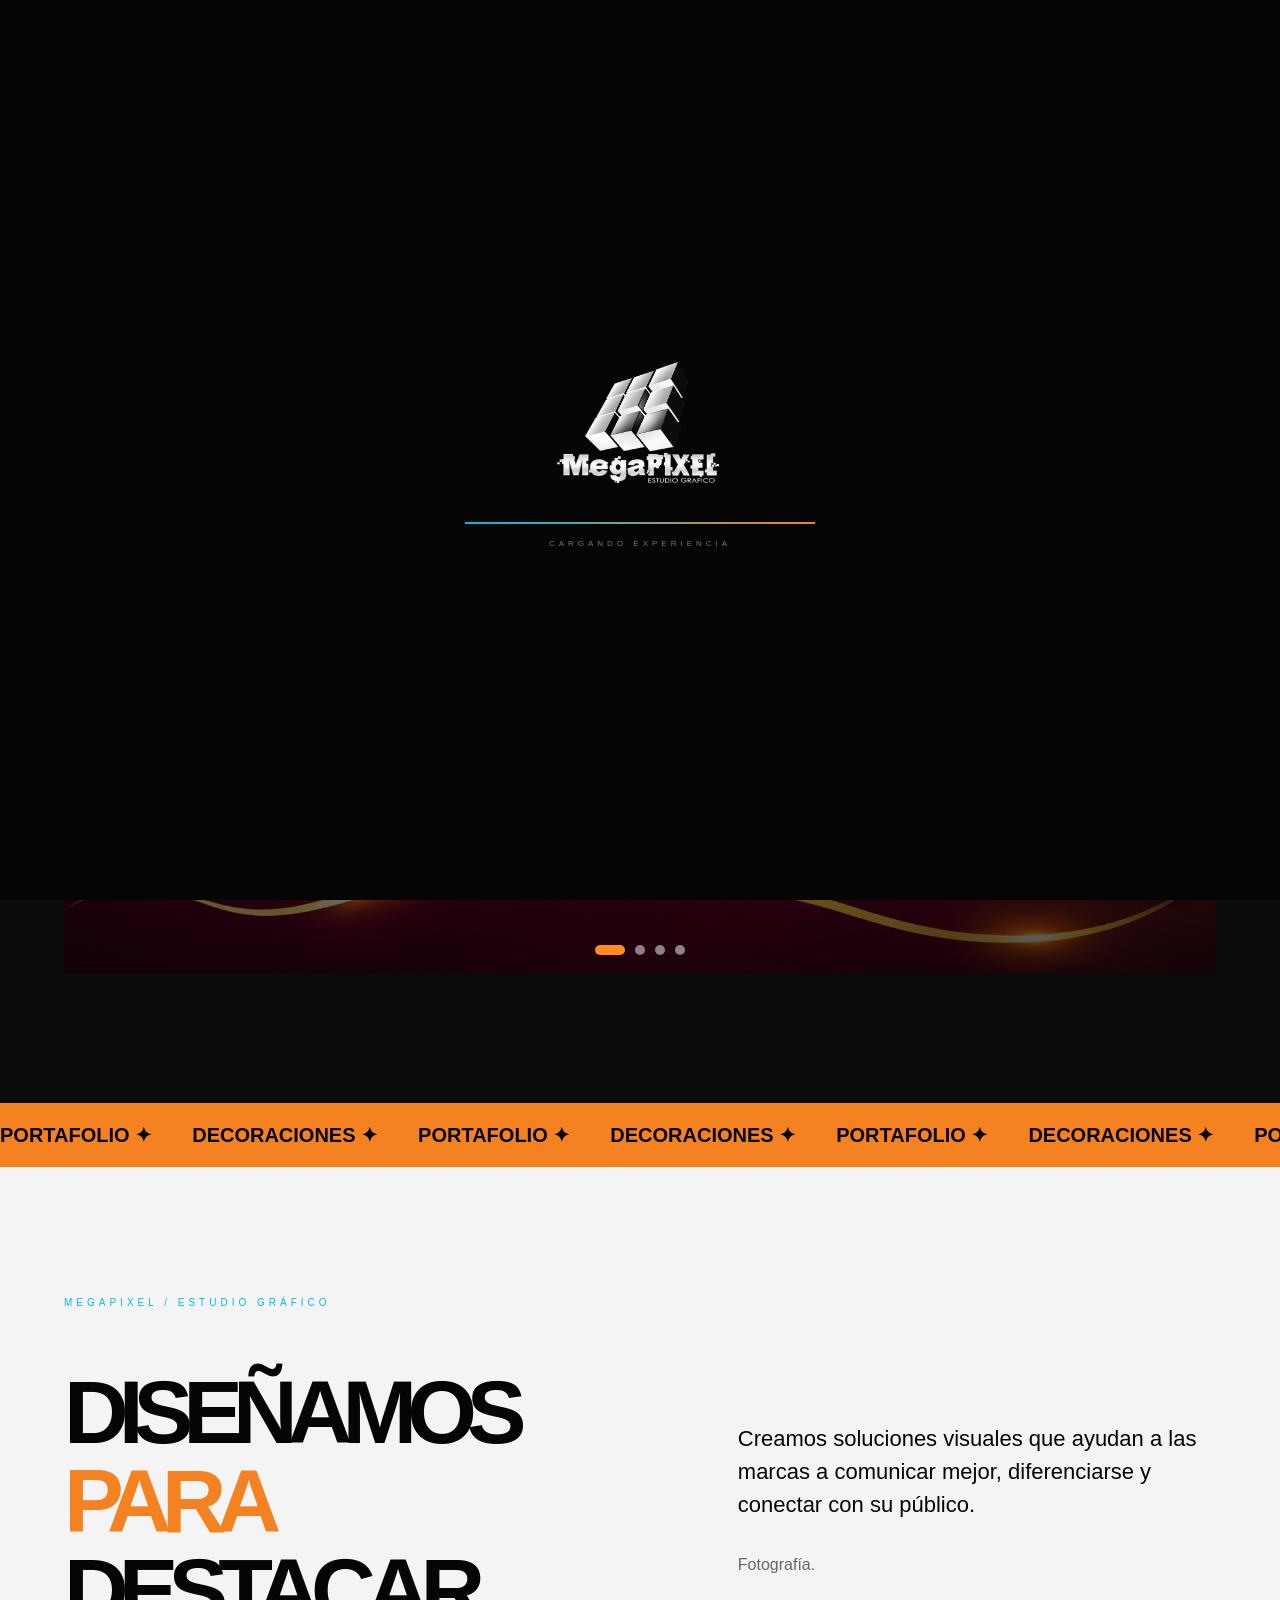
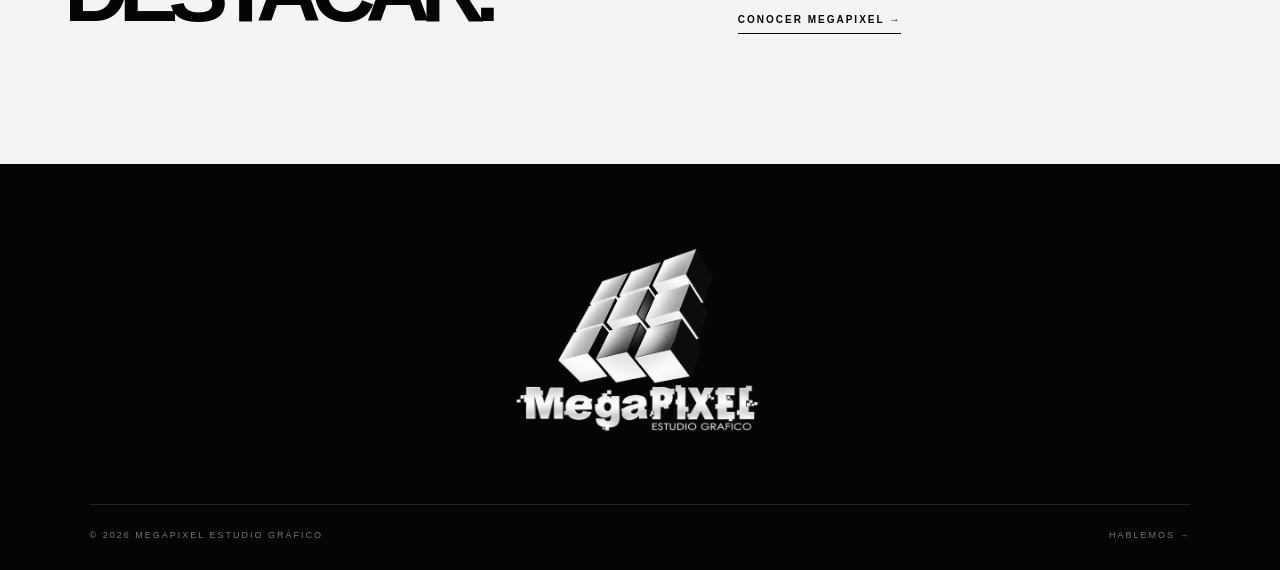
<file: index.html>
<!DOCTYPE html>

        <html lang="es">
        <head>
        <meta charset="utf-8"/>
        <meta content="width=device-width, initial-scale=1.0" name="viewport"/>
        <meta content="MegaPixel Estudio Gráfico - diseño, fotografía, branding y publicidad." 
        name="description"/>
        <title>MegaPixel | Inicio</title>
        <link href="style.css" rel="stylesheet"/>
        <link href="responsive.css" rel="stylesheet"/>
        <link href="img/logo-megapixel2.png" rel="icon" type="image/png"/>
        </head>
        <body>
        <div class="loader" id="loader">
        <div class="loader-box">
        <div class="loader-brand">
            <img src="img/logo-megapixel.png" alt="MegaPIXEL" class="loader-logo-image">
        </div>
        <div class="loader-bar"><span>
        </span>
        </div>
        <p>CARGANDO EXPERIENCIA</p>
        </div>
        </div>
        <header class="header" id="header">
        <a class="logo" href="index.html">
            <img alt="MegaPIXEL Estudio Gráfico" class="header-brand-image" 
            src="img/logo-megapixel.png"/>
        </a>
        <nav class="nav" id="nav">
        <a href="index.html">INICIO</a>
        <a href="nosotros.html">NOSOTROS</a>
        <a href="servicios.html">DECORACIONES</a>
        <a href="portafolio.html">PORTAFOLIO</a>
        <a href="contacto.html">CONTACTO</a>
        </nav>
        <button aria-label="Abrir menú" class="menu-button" id="menuButton">
            <span>
            </span>
            <span>
            </span>
        </button>
        </header>
        <main>
        <section aria-label="Galería fotográfica" class="home-carousel-section section">
            <div class="carousel-heading">
                <div>
                <p class="section-label">NUESTROS MOMENTOS</p>
                <h2 class="big-title">FOTOS QUE <span>INSPIRAN.</span>
                </h2>
            </div>
            <p>Descubre nuestras sesiones, decoraciones y proyectos creativos.</p>
            </div>
            <div aria-roledescription="carrusel" class="photo-carousel" id="photoCarousel" tabindex="0">
                <div class="photo-track">
                    <article class="photo-slide is-current">
                    <img alt="Imagen ilustrativa del servicio" 
                    data-carousel-local="1" onerror="this.
                    closest('.photo-category, .real-gallery-grid figure, .photo-slide')?.classList.
                    add('photo-missing');this.style.display='none'"
                    src="img/carrusel1.jpg"/>
                </article>
                    <article class="photo-slide">
                        <img alt="Imagen ilustrativa del servicio" data-carousel-local="1" onerror="this.
                        closest('.photo-category, .real-gallery-grid figure, .photo-slide')?.classList.
                        add('photo-missing');this.style.display='none'"
                        src="img/carusel2.jpg"/>
                    </article>
                    <article class="photo-slide">
                        <img alt="Imagen ilustrativa del servicio" data-carousel-local="1" onerror="this.
                        closest('.photo-category, .real-gallery-grid figure, .photo-slide')?.classList.
                        add('photo-missing');this.style.display='none'" 
                        src="img/carusel3.jpg"/>
                    </article>
                    <article class="photo-slide">
                        <img alt="Imagen ilustrativa del servicio" data-carousel-local="1" onerror="this.
                        closest('.photo-category, .real-gallery-grid figure, .photo-slide')?.classList.
                        add('photo-missing');this.style.display='none'" 
                        src="img/carusel4.jpg"/>
                    </article>
                </div>
                <button aria-label="Foto anterior" class="carousel-arrow prev" type="button">‹</button>
                <button aria-label="Foto siguiente" class="carousel-arrow next" type="button">›</button>
                <div aria-label="Elegir fotografía" class="carousel-dots">
                </div>
            </div>
            </section>
            <section class="marquee">
            <div class="marquee-content">
        <span>PORTAFOLIO ✦</span>
        <span>DECORACIONES ✦</span>
        <span>PORTAFOLIO ✦</span>
        <span>DECORACIONES ✦</span>
        <span>PORTAFOLIO ✦</span>
        <span>DECORACIONES ✦</span>
        <span>PORTAFOLIO ✦</span>
        <span>DECORACIONES ✦</span>
        <span>PORTAFOLIO ✦</span>
        <span>DECORACIONES ✦</span>
        </div>
        </section>
        <section class="home-about section">
        <p class="section-label reveal">MEGAPIXEL / ESTUDIO GRÁFICO</p>
        <div class="two-columns">
        <h2 class="big-title reveal">DISEÑAMOS <span>PARA</span> DESTACAR.</h2>
        <div class="text-column reveal">
            <p class="large-text">Creamos soluciones visuales que ayudan a 
            las marcas a comunicar mejor, diferenciarse y conectar con su público.
        </p>
        <p>Fotografía.</p>
        <a class="text-button" href="nosotros.html">CONOCER MEGAPIXEL →</a></div>
        </div>
        </section>
        </main>
        <footer class="footer">
        <div class="footer-brand">
            <img src="img/logo-megapixel.png" alt="MegaPIXEL Estudio Gráfico" class="footer-logo-image">
        </div>
        <div class="footer-line">
        <p>© <span class="year">
        </span> MEGAPIXEL ESTUDIO GRÁFICO</p>
        <a href="contacto.html">HABLEMOS →</a>
        </div>
        </footer>
        <script src="script.js"></script>
        </body>
        </html>
</file>
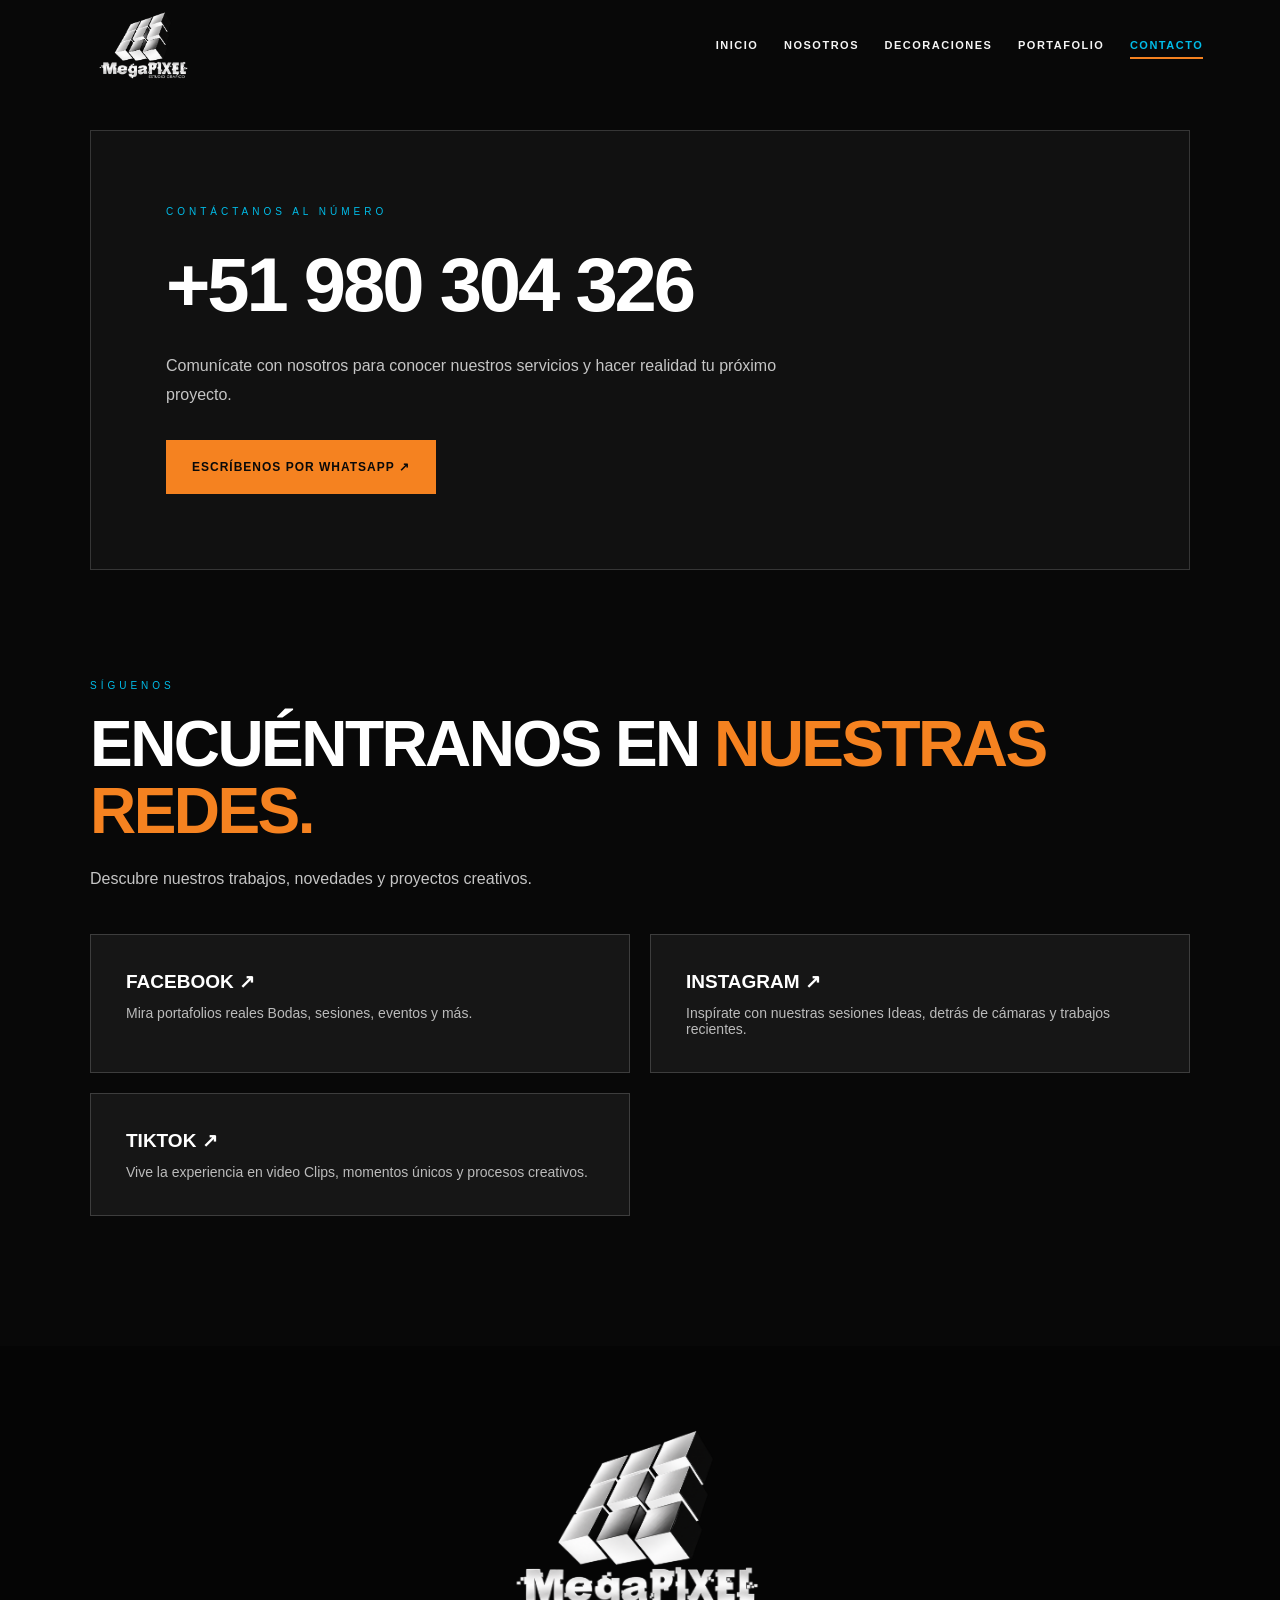
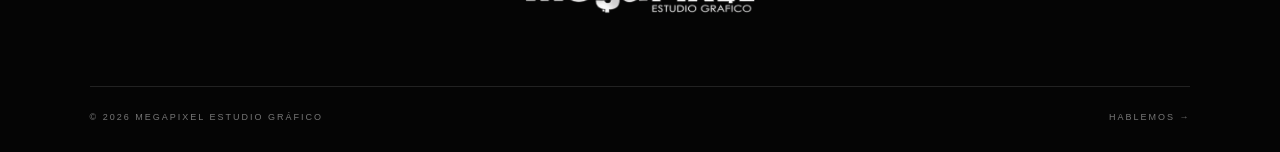
<file: contacto.html>
<!DOCTYPE html>

        <html lang="es">
        <head>
        <meta charset="utf-8"/>
        <meta content="width=device-width, initial-scale=1.0" name="viewport"/>
        <meta content="MegaPixel Estudio Gráfico - diseño, fotografía, branding y 
        publicidad." name="description"/>
        <title>MegaPixel | Contacto</title>
        <link href="style.css" rel="stylesheet"/>
        <link href="responsive.css" rel="stylesheet"/>
        <link href="img/logo-megapixel2.png" rel="icon" type="image/png"/>
        </head>
        <body>
        <header class="header" id="header">
        <a class="logo" href="index.html">
            <img alt="MegaPIXEL Estudio Gráfico" class="header-brand-image" 
            src="img/logo-megapixel.png"/>
        </a>
        <nav class="nav" id="nav">
        <a href="index.html">INICIO</a>
        <a href="nosotros.html">NOSOTROS</a>
        <a href="servicios.html">DECORACIONES</a>
        <a href="portafolio.html">PORTAFOLIO</a>
        <a href="contacto.html">CONTACTO</a>
        </nav>
        <button aria-label="Abrir menú" class="menu-button" id="menuButton">
            <span>
            </span>
            <span>
            </span>
        </button>
        </header>
        <main>
        <section class="contact-original section">
        <div class="contact-original-box reveal">
            <p class="section-label">CONTÁCTANOS AL NÚMERO</p>
                <a class="contact-big-number" href="tel:+51980304326">+51 980 304 326</a>
                <p>Comunícate con nosotros para conocer nuestros servicios y hacer
                     realidad tu próximo proyecto.</p>
                 <a class="contact-whatsapp" href="https://wa.me/51980304326" 
                 rel="noopener noreferrer" target="_blank">ESCRÍBENOS POR WHATSAPP ↗</a> 
                    </div>
        <div class="contact-social reveal"><p class="section-label">SÍGUENOS</p>
            <h2>ENCUÉNTRANOS EN <span>NUESTRAS REDES.</span>
            </h2>
            <p>Descubre nuestros trabajos, novedades y proyectos creativos.</p>
            <div class="contact-social-grid">
                <a href="https://www.facebook.com/share/1DjeijVsBK/" 
                rel="noopener noreferrer" target="_blank">
                <strong>FACEBOOK ↗</strong>
                <small>Mira portafolios reales
        Bodas, sesiones, eventos y más.</small>
            </a>
            <a href="https://instagram.com/megapixelstudiografico?srtk=NjVuYzk3Z3NyN3Vx" 
            rel="noopener noreferrer" target="_blank">
            <strong>INSTAGRAM ↗</strong>
            <small>Inspírate con nuestras sesiones
        Ideas, detrás de cámaras y trabajos recientes.</small>
        </a>
        <a href="https://www.tiktok.com/@diegomegapixel5?_r=1&_t=ZS-9AVYda8JAur" 
            rel="noopener noreferrer" target="_blank">
            <strong>TIKTOK ↗</strong>
            <small>Vive la experiencia en video
        Clips, momentos únicos y procesos creativos.</small>
        </a>
        </div>
        </div>
        </section>
        </main>
        <footer class="footer">
        <div class="footer-brand">
            <img src="img/logo-megapixel.png" alt="MegaPIXEL Estudio Gráfico" 
            class="footer-logo-image">
        </div>
        <div class="footer-line">
        <p>© <span class="year">
        </span> MEGAPIXEL ESTUDIO GRÁFICO</p>
        <a href="contacto.html">HABLEMOS →</a>
        </div>
        </footer>
        <script src="script.js"></script>
        </body>
        </html>
</file>
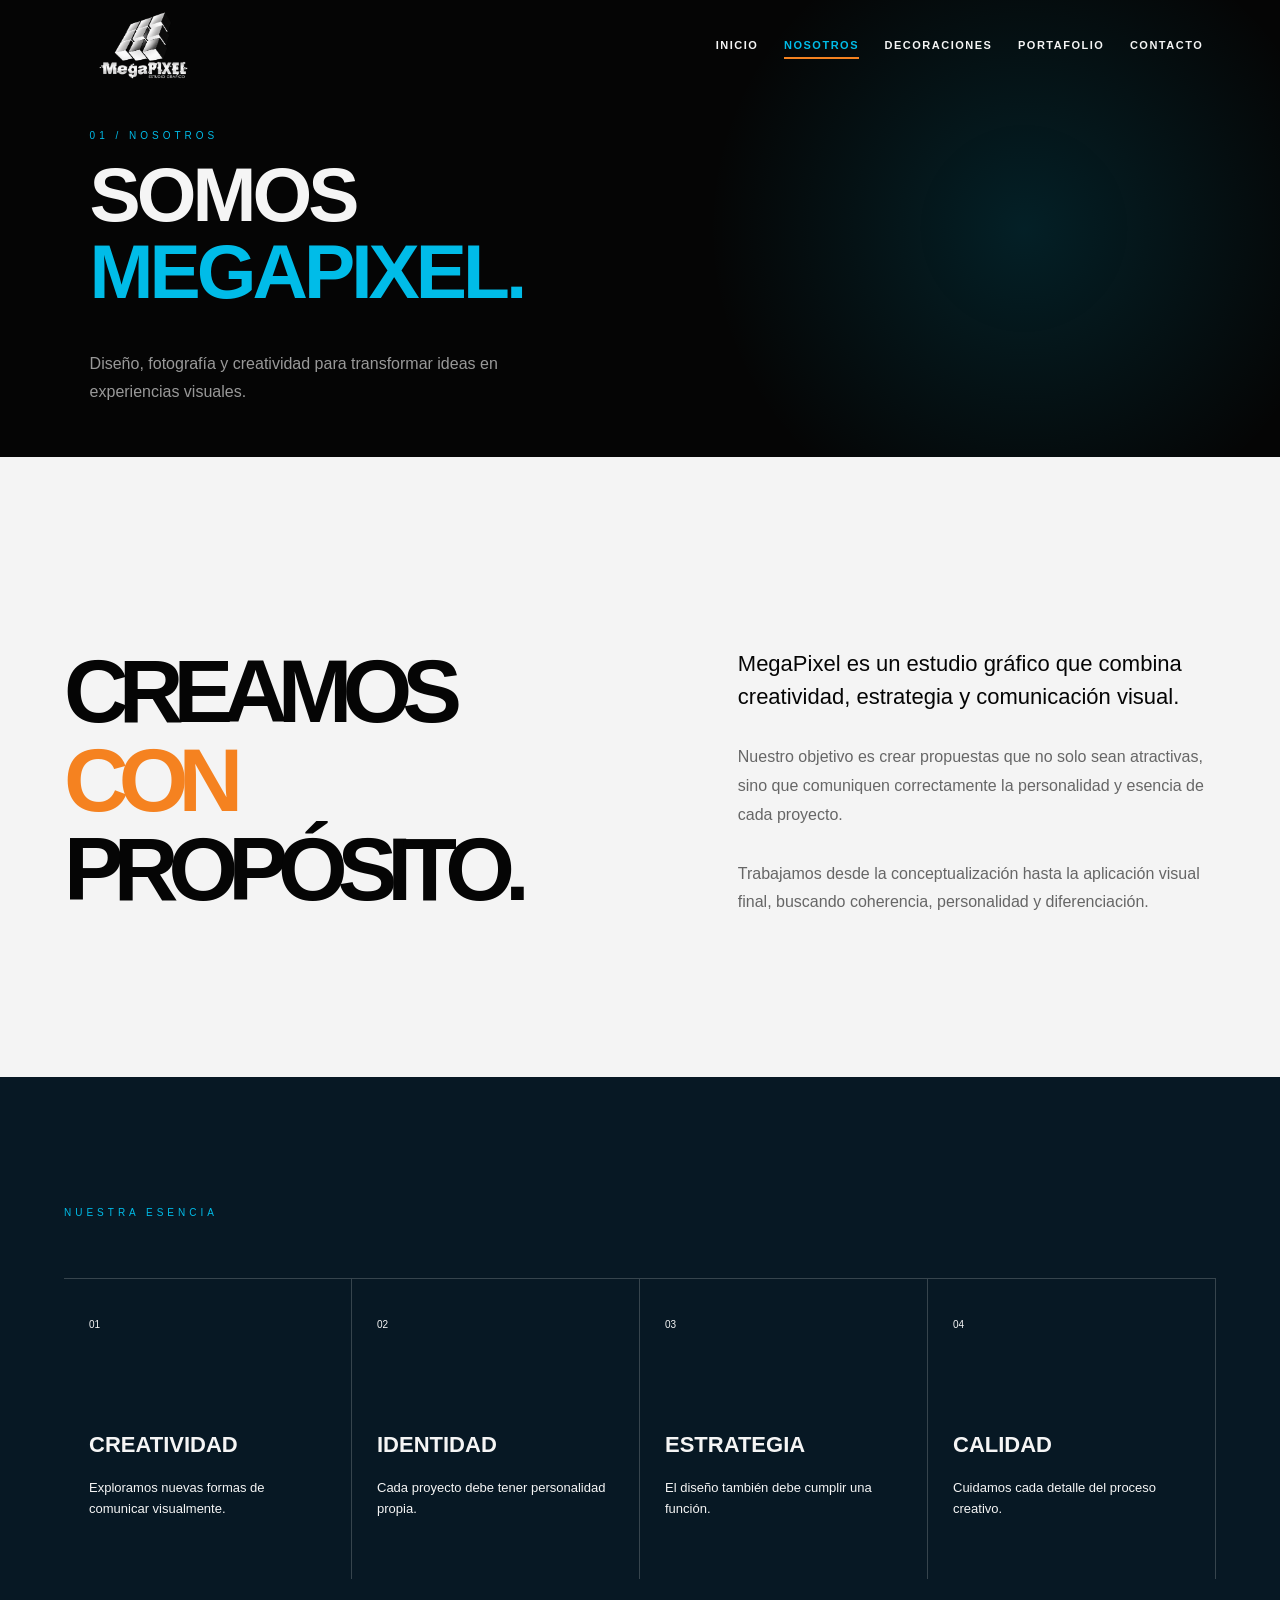
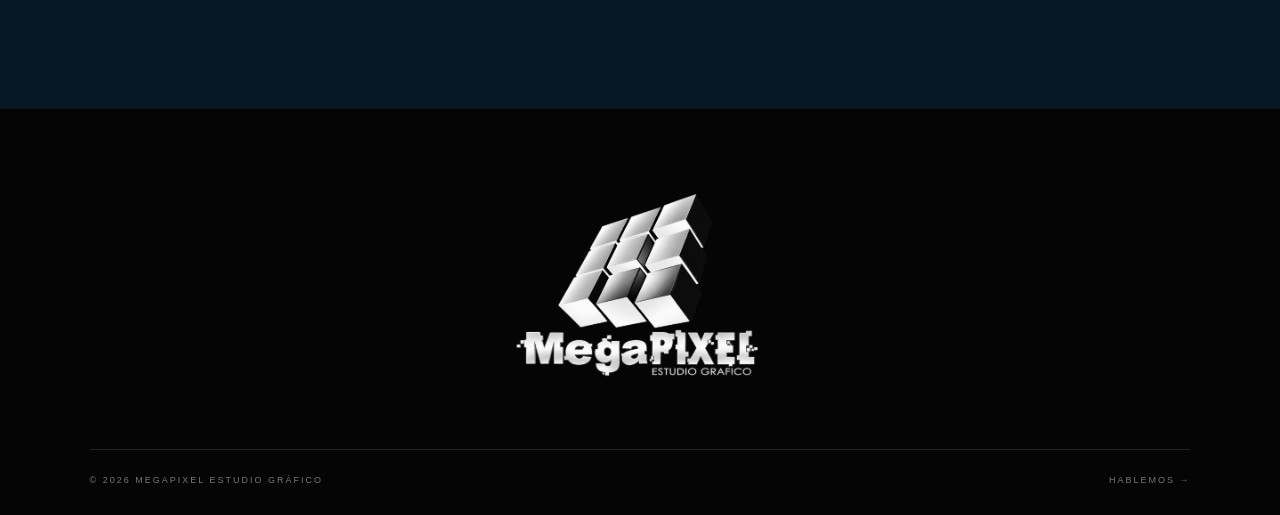
<file: nosotros.html>
<!DOCTYPE html>

        <html lang="es">
        <head>
        <meta charset="utf-8"/>
        <meta content="width=device-width, initial-scale=1.0" name="viewport"/>
        <meta content="MegaPixel Estudio Gráfico - diseño, fotografía, branding y publicidad." name="description"/>
        <title>MegaPixel | Nosotros</title>
        <link href="style.css" rel="stylesheet"/>
        <link href="responsive.css" rel="stylesheet"/>
        <link href="img/logo-megapixel2.png" rel="icon" type="image/png"/>
        </head>
        <body>
        <header class="header" id="header">
        <a class="logo" href="index.html">
            <img alt="MegaPIXEL Estudio Gráfico" class="header-brand-image" 
            src="img/logo-megapixel.png"/>
        </a>
        <nav class="nav" id="nav">
        <a href="index.html">INICIO</a>
        <a href="nosotros.html">NOSOTROS</a>
        <a href="servicios.html">DECORACIONES</a>
        <a href="portafolio.html">PORTAFOLIO</a>
        <a href="contacto.html">CONTACTO</a>
        </nav>
        <button aria-label="Abrir menú" class="menu-button" id="menuButton">
            <span>
            </span>
            <span>
            </span>
        </button>
        </header>
        <main>
        <section class="page-hero">
            <p class="eyebrow reveal">01 / NOSOTROS</p>
            <h1 class="reveal">SOMOS <span>MEGAPIXEL.</span>
            </h1>
            <p class="page-description reveal">Diseño, fotografía y creatividad para transformar ideas en experiencias visuales.</p>
        </section>
        <section class="light-section section">
            <div class="two-columns">
                <h2 class="big-title reveal">CREAMOS <span>CON</span> PROPÓSITO.</h2>
                <div class="text-column reveal">
                    <p class="large-text">MegaPixel es un estudio gráfico que combina creatividad, 
                        estrategia y comunicación visual.</p>
                    <p>Nuestro objetivo es crear propuestas que no solo sean atractivas, sino que comuniquen correctamente 
                        la personalidad y esencia de cada proyecto.</p>
                        <p>Trabajamos desde la conceptualización hasta la aplicación visual final, buscando coherencia, 
                            personalidad y diferenciación.</p>
                        </div>
                    </div>
                </section>
        <section class="values section">
            <p class="section-label reveal">NUESTRA ESENCIA</p>
            <div class="values-grid">
        <article class="value-card reveal">
            <span>01</span>
            <h3>CREATIVIDAD</h3>
            <p>Exploramos nuevas formas de comunicar visualmente.</p>
        </article>
        <article class="value-card reveal">
            <span>02</span>
            <h3>IDENTIDAD</h3>
            <p>Cada proyecto debe tener personalidad propia.</p>
        </article>
        <article class="value-card reveal">
            <span>03</span>
            <h3>ESTRATEGIA</h3>
            <p>El diseño también debe cumplir una función.</p>
        </article>
        <article class="value-card reveal">
            <span>04</span>
            <h3>CALIDAD</h3>
            <p>Cuidamos cada detalle del proceso creativo.</p>
        </article>
        </div>
        </section>
        </main>
        <footer class="footer">
        <div class="footer-brand">
            <img src="img/logo-megapixel.png" alt="MegaPIXEL Estudio Gráfico" class="footer-logo-image">
        </div>
        <div class="footer-line">
        <p>© <span class="year">
        </span> MEGAPIXEL ESTUDIO GRÁFICO</p>
        <a href="contacto.html">HABLEMOS →</a>
        </div>
        </footer>
        <script src="script.js"></script>
        </body>
        </html>
</file>
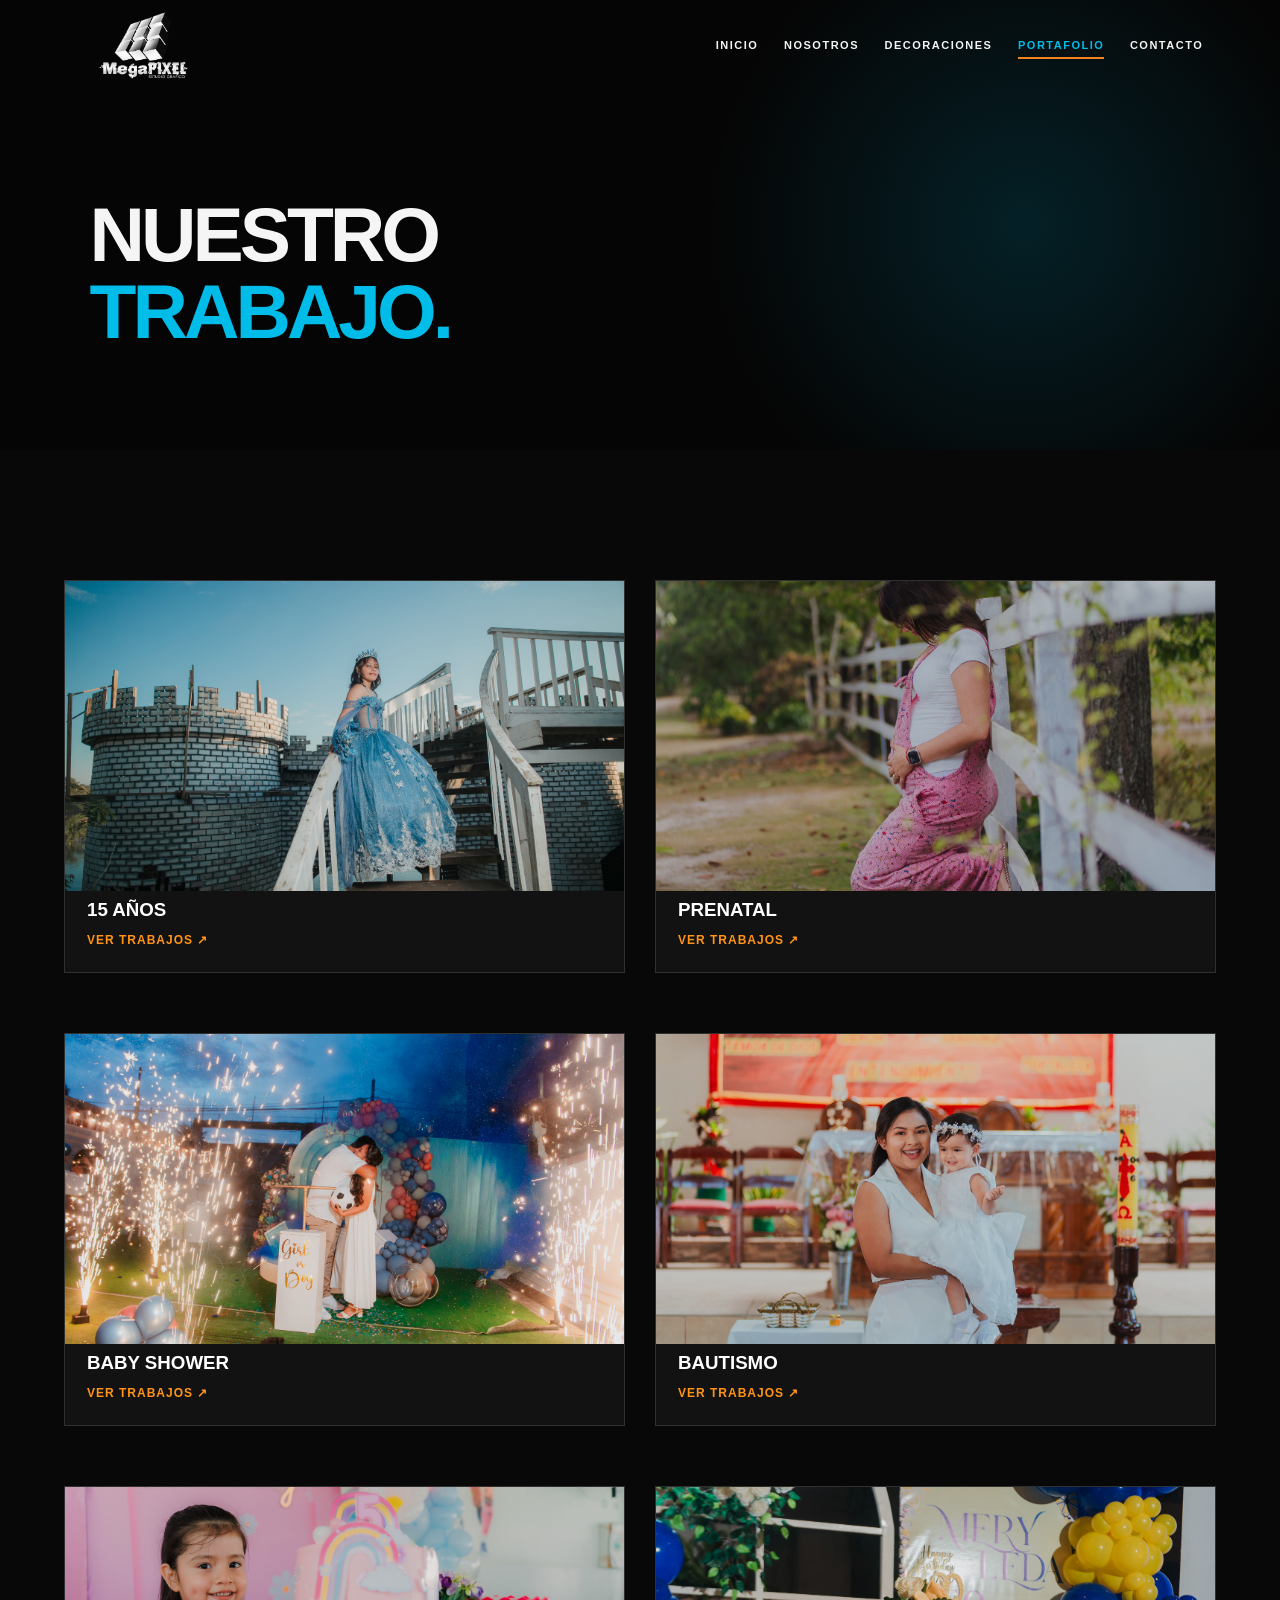
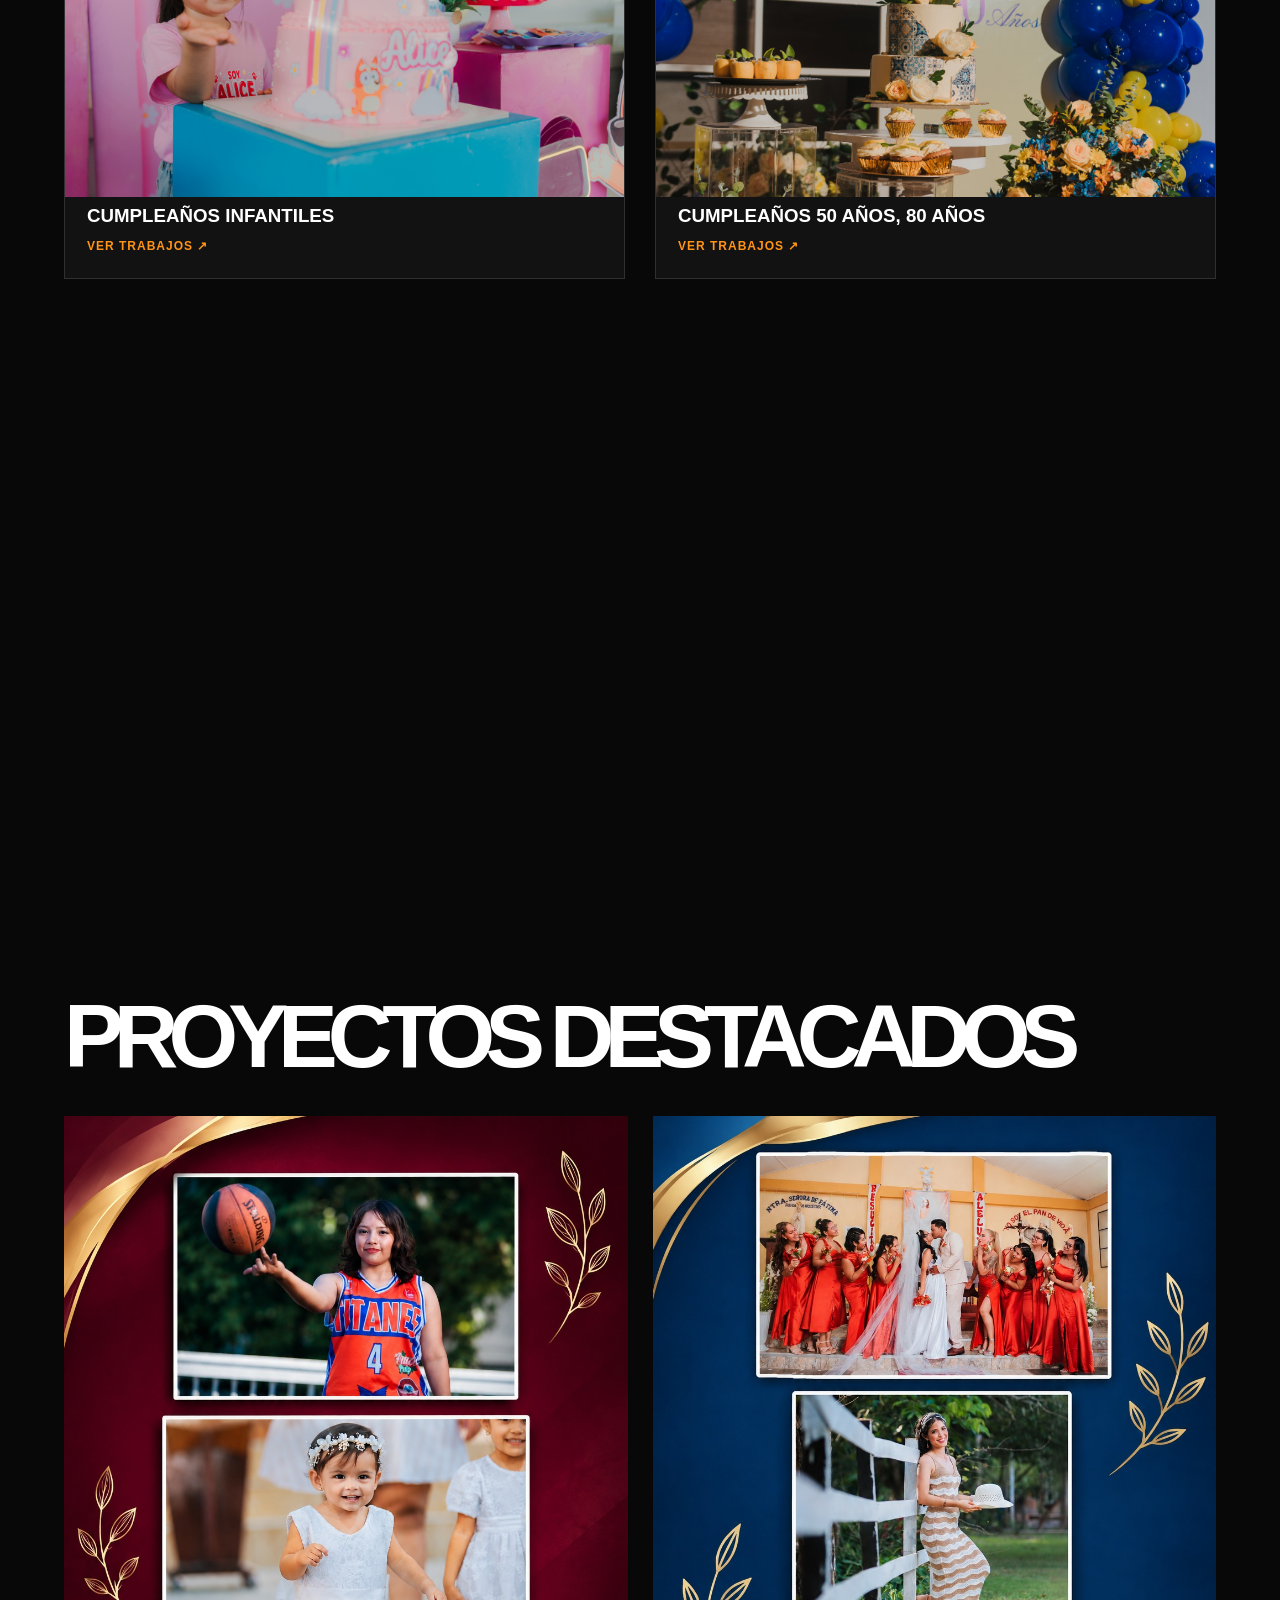
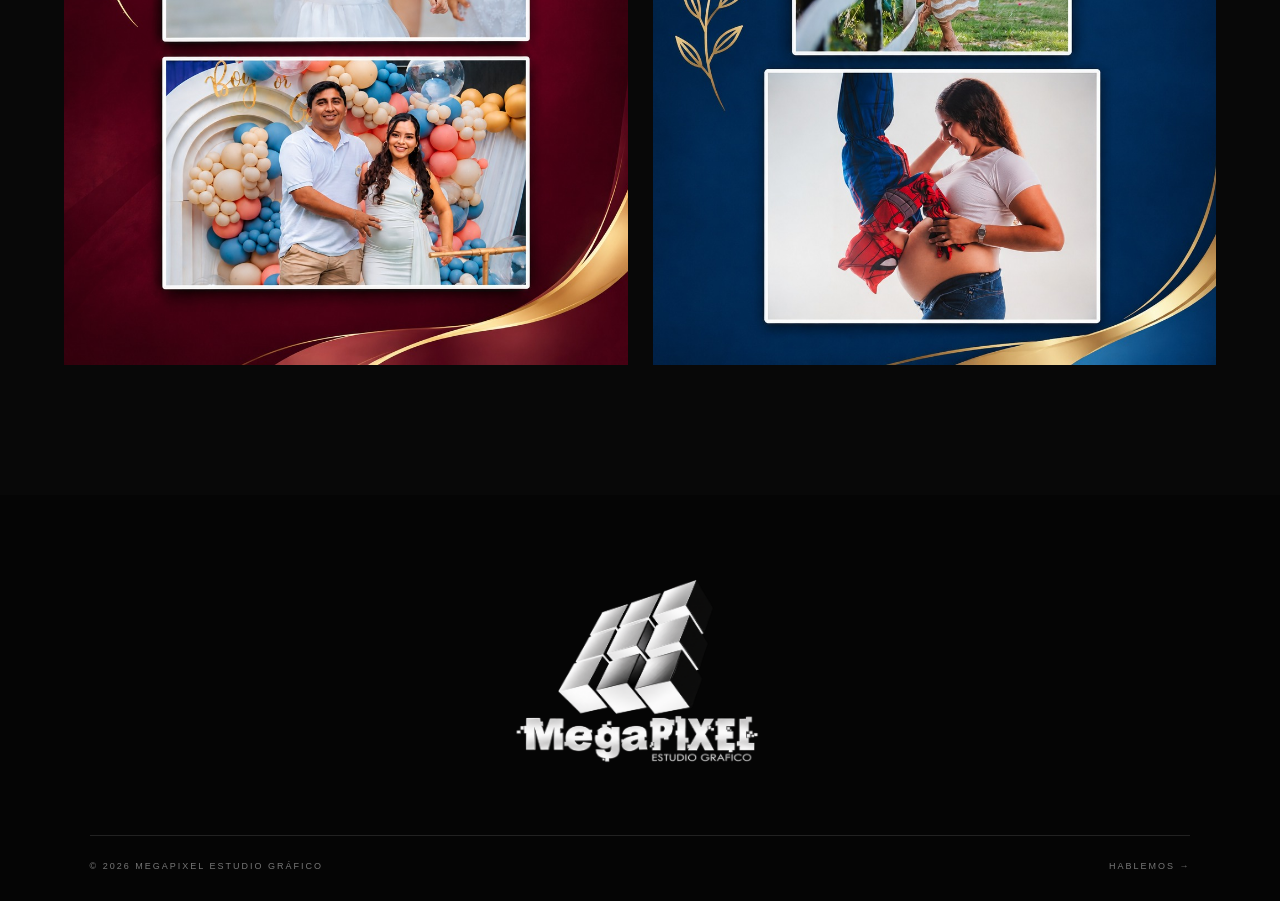
<file: portafolio.html>
<!DOCTYPE html>

        <html lang="es">
        <head>
        <meta charset="utf-8"/>
        <meta content="width=device-width, initial-scale=1.0" name="viewport"/>
        <meta content="MegaPixel Estudio Gráfico - diseño, fotografía, branding y publicidad." name="description"/>
        <title>MegaPixel | Portafolio</title>
        <link href="style.css" rel="stylesheet"/>
        <link href="responsive.css" rel="stylesheet"/>
        <link href="img/logo-megapixel2.png" rel="icon" type="image/png"/>
        </head>
        <body>
        <header class="header" id="header">
        <a class="logo" href="index.html">
            <img alt="MegaPIXEL Estudio Gráfico" class="header-brand-image" src="img/logo-megapixel.png"/>
        </a>
        <nav class="nav" id="nav">
        <a href="index.html">INICIO</a>
        <a href="nosotros.html">NOSOTROS</a>
        <a href="servicios.html">DECORACIONES</a>
        <a href="portafolio.html">PORTAFOLIO</a>
        <a href="contacto.html">CONTACTO</a>
        </nav>
        <button aria-label="Abrir menú" class="menu-button" id="menuButton">
            <span>
            </span>
            <span>
            </span>
        </button>
        </header>
        <main>
        <section class="page-hero">
            <h1 class="reveal">NUESTRO <span>TRABAJO.</span>
            </h1>
        </section>
        <section class="portfolio-page section">
        <div class="portfolio-grid">
            <a class="portfolio-card portfolio-link reveal branding" href="trabajos.html?categoria=15anos">
                <div class="portfolio-image photo-category">
                    <img alt="Imagen ilustrativa de branding" loading="lazy" onerror="this.
                    closest('.photo-category, .real-gallery-grid figure, .photo-slide')?.classList.
                    add('photo-missing');this.style.display='none'" src="img/15años.jpg"/>
                    </div>
                    <h3>15 AÑOS</h3>
                    <span class="portfolio-open">VER TRABAJOS ↗</span>
                </a>
                <a class="portfolio-card portfolio-link reveal foto" href="trabajos.html?categoria=prenatal">
                    <div class="portfolio-image photo-category">
                        <img alt="Sesión fotográfica de ejemplo MegaPIXEL" loading="lazy" 
                        src="img/prenatal.jpg"/>
                    </div>
                    <h3>PRENATAL</h3>
                    <span class="portfolio-open">VER TRABAJOS ↗</span>
                </a>
                <a class="portfolio-card portfolio-link reveal diseno" href="trabajos.html?categoria=babyshower">
                    <div class="portfolio-image photo-category">
                        <img alt="Imagen ilustrativa de diseno" loading="lazy" onerror="this.
                        closest('.photo-category, .real-gallery-grid figure, .photo-slide')?.classList.
                        add('photo-missing');this.style.display='none'" src="img/babyshower.jpg"/>
                        </div>
                        <h3>BABY SHOWER</h3>
                        <span class="portfolio-open">VER TRABAJOS ↗</span>
                    </a>
                        <a class="portfolio-card portfolio-link reveal decoraciones" href="trabajos.html?categoria=bautismo">
                            <div class="portfolio-image photo-category">
                                <img alt="Imagen ilustrativa de decoraciones" loading="lazy" onerror="this.
                                closest('.photo-category, .real-gallery-grid figure, .photo-slide')?.classList.
                                add('photo-missing');this.style.display='none'" src="img/bautismo.jpg"/>
                                </div>
                                <h3>BAUTISMO</h3>
                                <span class="portfolio-open">VER TRABAJOS ↗</span>
                            </a>
                        <a class="portfolio-card portfolio-link reveal decoraciones" href="trabajos.html?categoria=cumpleanosinfantiles">
                            <div class="portfolio-image photo-category">
                                <img alt="Imagen ilustrativa de decoraciones" loading="lazy" onerror="this.
                                closest('.photo-category, .real-gallery-grid figure, .photo-slide')?.classList.
                                add('photo-missing');this.style.display='none'" src="img/cumpleañosinfantil.jpg"/>
                                </div>
                                <h3>CUMPLEAÑOS INFANTILES</h3>
                                <span class="portfolio-open">VER TRABAJOS ↗</span>
                            </a>
                        <a class="portfolio-card portfolio-link reveal decoraciones" href="trabajos.html?categoria=cumpleanosadultos">
                            <div class="portfolio-image photo-category">
                                <img alt="Imagen ilustrativa de decoraciones" loading="lazy" onerror="this.
                                closest('.photo-category, .real-gallery-grid figure, .photo-slide')?.classList.
                                add('photo-missing');this.style.display='none'" src="img/cumpleañosadultos.jpg"/>
                                </div>
                                <h3>CUMPLEAÑOS 50 AÑOS, 80 AÑOS</h3>
                                <span class="portfolio-open">VER TRABAJOS ↗</span>
                            </a>
                        <a class="portfolio-card portfolio-link reveal decoraciones" href="trabajos.html?categoria=bodas">
                            <div class="portfolio-image photo-category">
                                <img alt="Imagen ilustrativa de decoraciones" loading="lazy" onerror="this.
                                closest('.photo-category, .real-gallery-grid figure, .photo-slide')?.classList.
                                add('photo-missing');this.style.display='none'" src="img/boda.jpg"/>
                                </div>
                                <h3>BODAS</h3>
                                <span class="portfolio-open">VER TRABAJOS ↗</span>
                            </a>
                        <a class="portfolio-card portfolio-link reveal decoraciones" href="trabajos.html?categoria=cumpleanos">
                            <div class="portfolio-image photo-category">
                                <img alt="Imagen ilustrativa de decoraciones" loading="lazy" onerror="this.
                                closest('.photo-category, .real-gallery-grid figure, .photo-slide')?.classList.
                                add('photo-missing');this.style.display='none'" src="img/cumpleaños.jpg"/>
                                </div>
                                <h3>CUMPLEAÑOS</h3>
                                <span class="portfolio-open">VER TRABAJOS ↗</span>
                            </a>
                        </div>
                    </section>
                    <section class="real-gallery section">
                        <h2 class="big-title">PROYECTOS DESTACADOS</h2>
                        <div class="real-gallery-grid"><figure>
                            <img alt="Fotografía ilustrativa de ejemplo" data-highlight="1" 
                            src="img/1.jpg"/>
                        </figure>
                        <figure>
                            <img alt="Fotografía ilustrativa de ejemplo" data-highlight="1" 
                            src="img/2.jpg"/>
                        </figure>
                    </div>
                </section>
        </main>
        <footer class="footer">
        <div class="footer-brand"><img alt="MegaPIXEL Estudio Gráfico" class="footer-logo-image" 
            src="img/logo-megapixel.png"/>
        </div>
        <div class="footer-line">
        <p>© <span class="year">
        </span> MEGAPIXEL ESTUDIO GRÁFICO</p>
        <a href="contacto.html">HABLEMOS →</a>
        </div>
        </footer>
        <script src="script.js"></script>
        </body>
        </html>
</file>
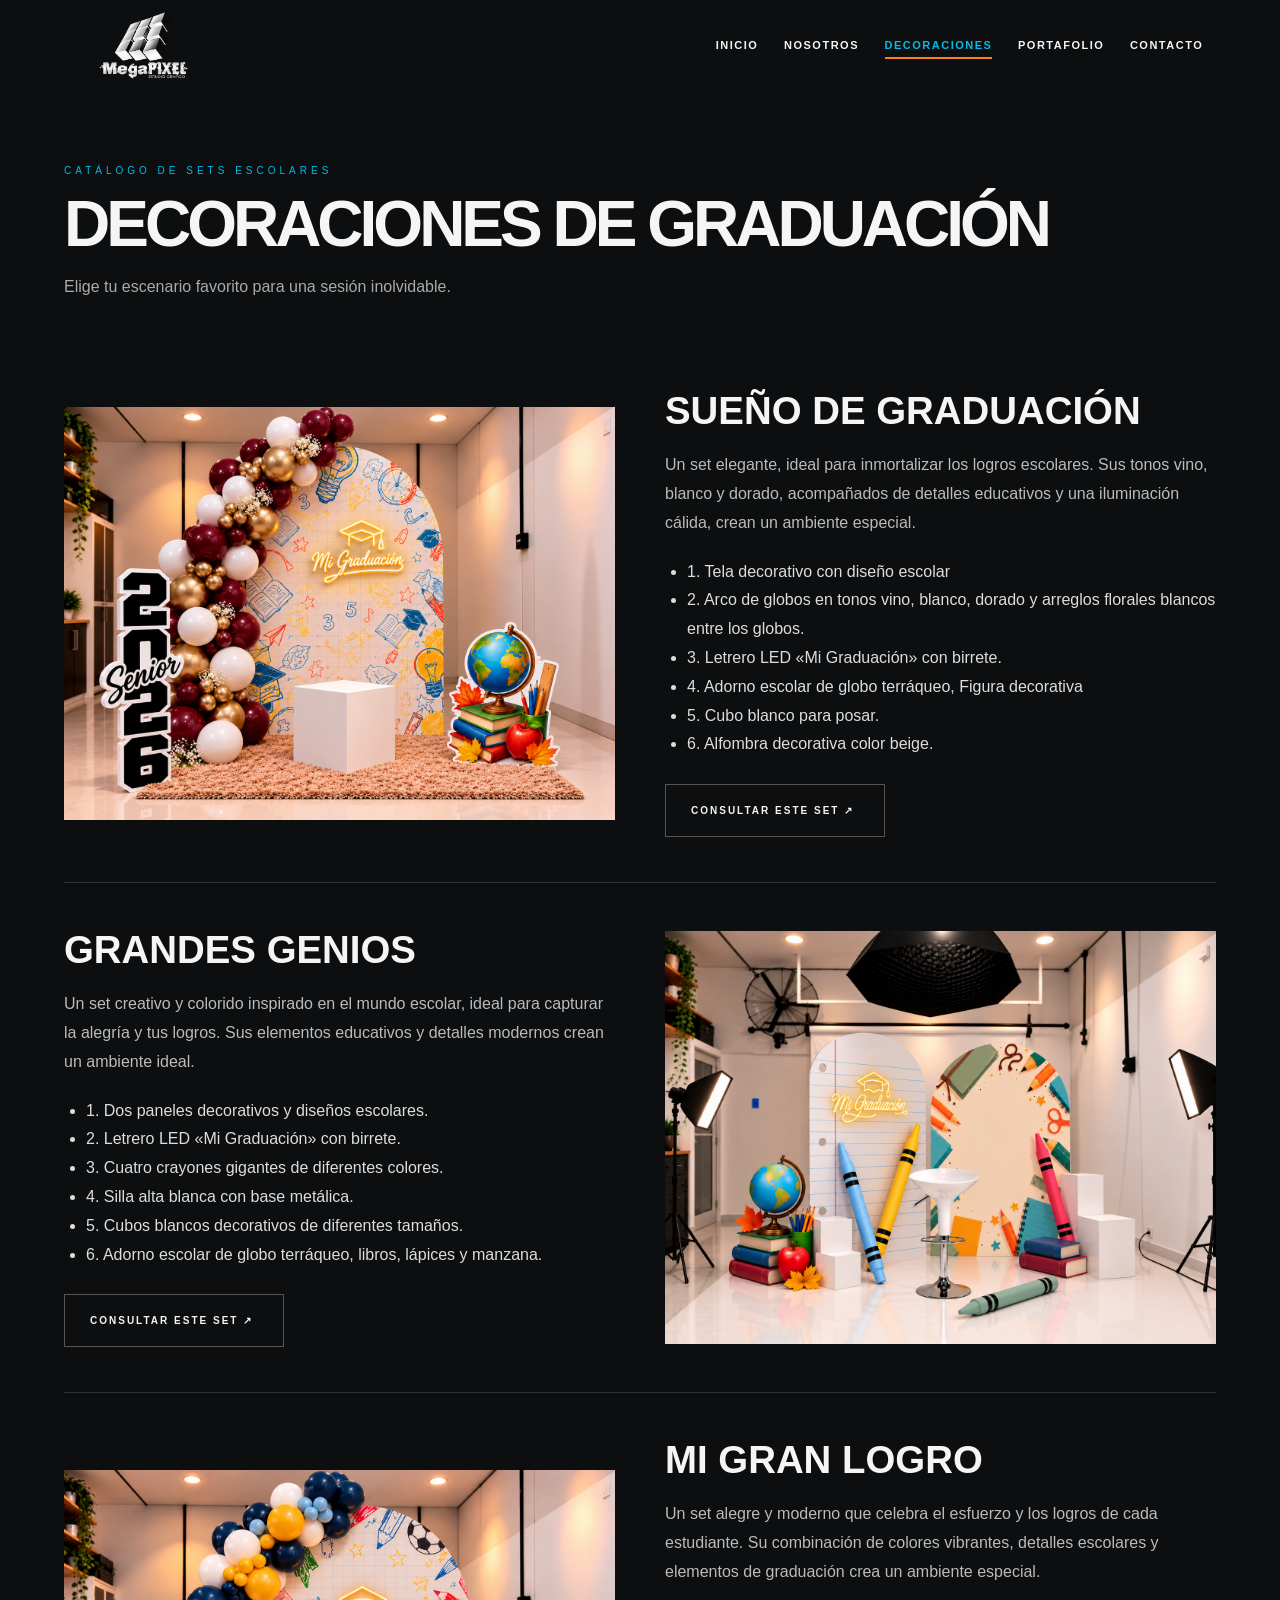
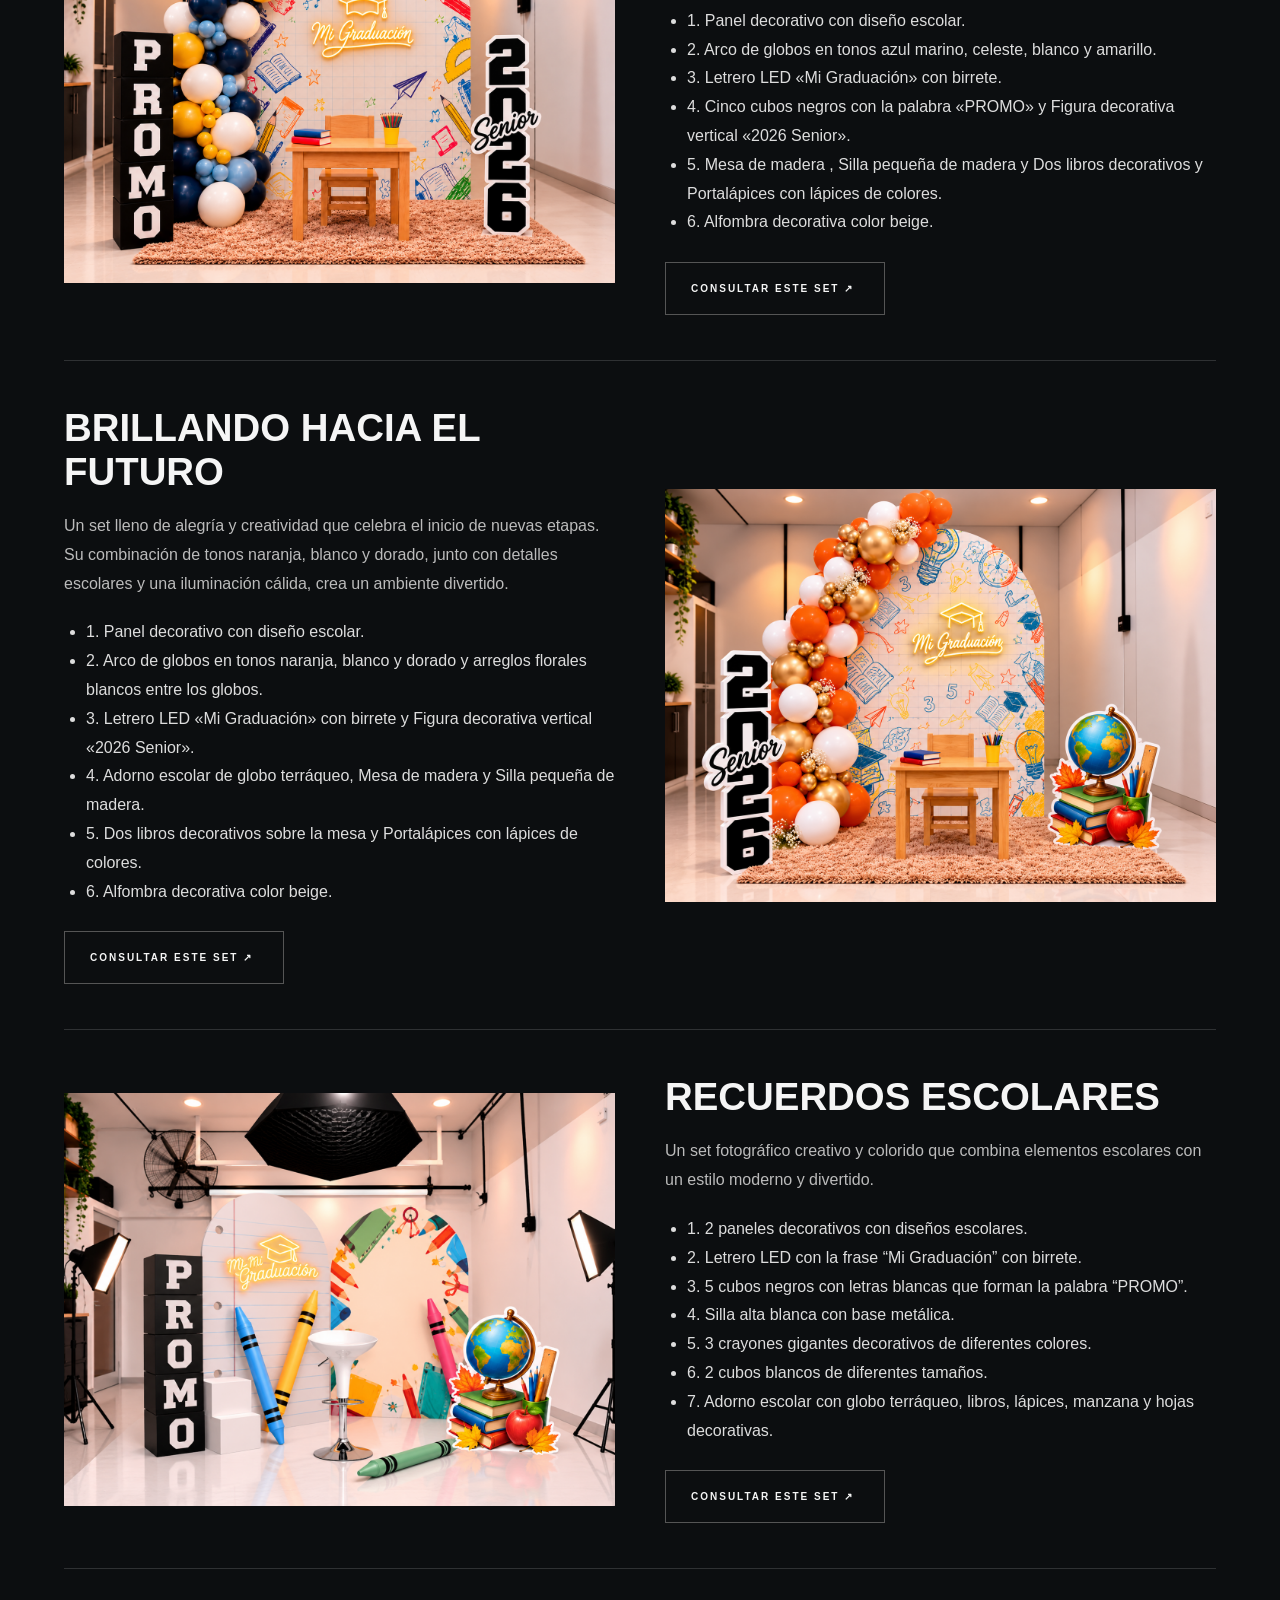
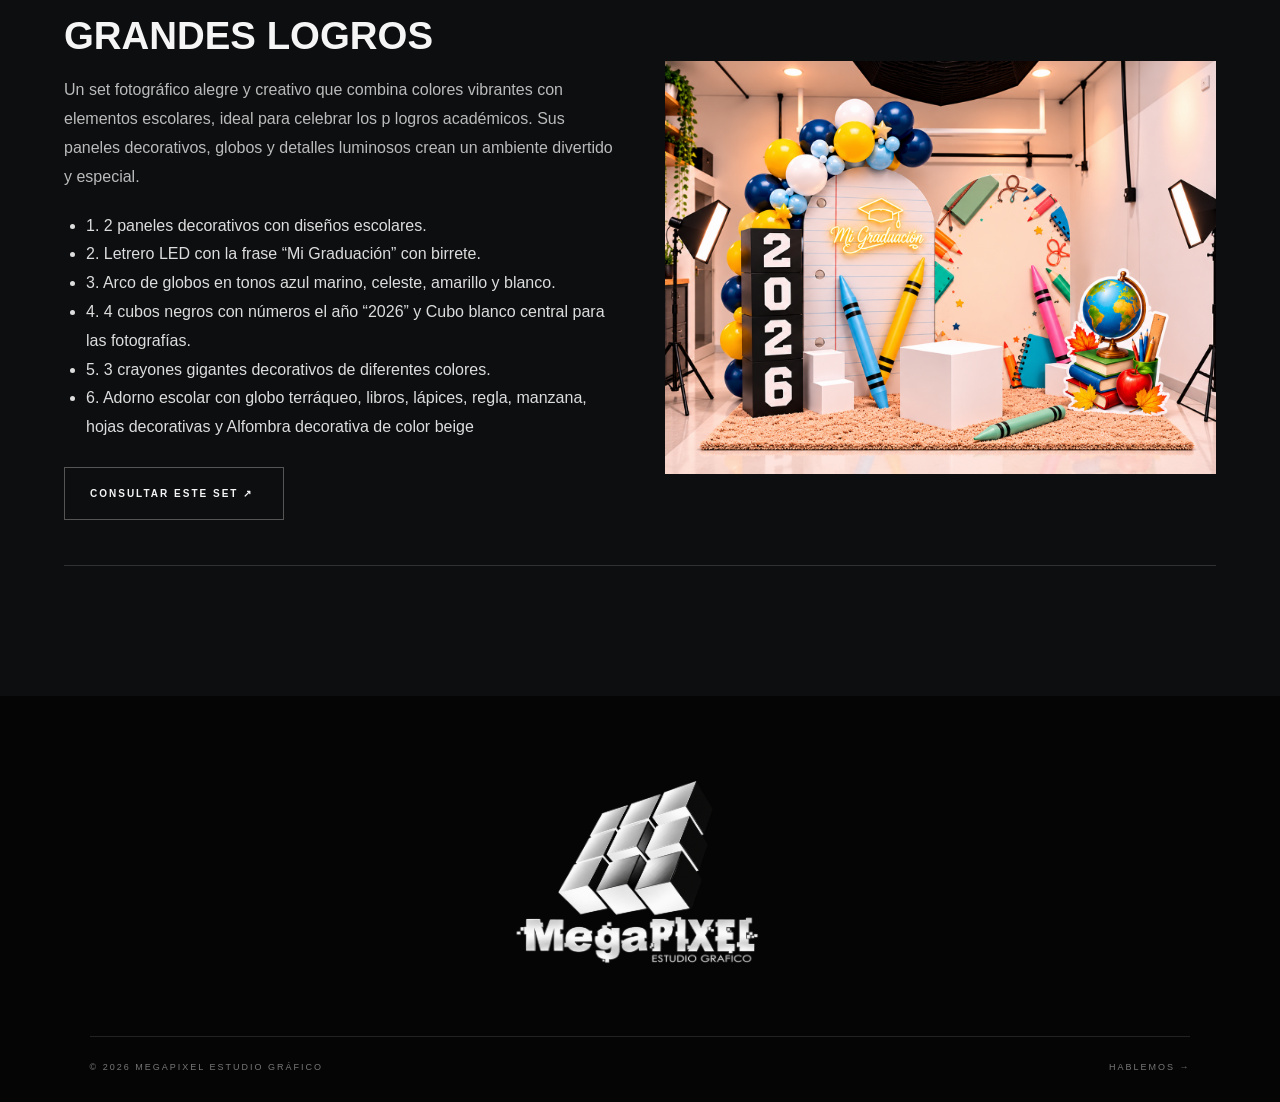
<file: servicios.html>
<!DOCTYPE html>

        <html lang="es">
        <head>
        <meta charset="utf-8"/>
        <meta content="width=device-width, initial-scale=1.0" name="viewport"/>
        <meta content="MegaPixel Estudio Gráfico - diseño, fotografía, branding y publicidad." name="description"/>
        <title>MegaPixel | decoraciones</title>
        <link href="style.css" rel="stylesheet"/>
        <link href="responsive.css" rel="stylesheet"/>
        <link href="img/logo-megapixel2.png" rel="icon" type="image/png"/>
        </head>
        <body>
        <header class="header" id="header">
        <a class="logo" href="index.html">
            <img alt="MegaPIXEL Estudio Gráfico" class="header-brand-image" 
            src="img/logo-megapixel.png"/>
        </a>
        <nav class="nav" id="nav">
        <a href="index.html">INICIO</a>
        <a href="nosotros.html">NOSOTROS</a>
        <a href="servicios.html">DECORACIONES</a>
        <a href="portafolio.html">PORTAFOLIO</a>
        <a href="contacto.html">CONTACTO</a>
        </nav>
        <button aria-label="Abrir menú" class="menu-button" id="menuButton">
            <span>
            </span>
            <span>
            </span>
        </button>
        </header>
        <main>
        <section class="decoraciones section" id="decoraciones">
            <p class="section-label">CATÁLOGO DE SETS ESCOLARES</p>
            <h2 class="big-title">DECORACIONES DE GRADUACIÓN</h2>
            <p class="catalog-note">Elige tu escenario favorito para una sesión inolvidable.</p>
            <article class="decoration-card reveal">
                <div class="decoration-image">
                <img alt="SUEÑOS DE GRADUACIÓN" src="img/fondo1.png"/>
            </div>
            <div class="decoration-info">
                <h3>Sueño De Graduación</h3>
                <p>Un set elegante, ideal para inmortalizar los logros escolares. Sus tonos vino, 
                    blanco y dorado, acompañados de detalles educativos y una iluminación cálida, 
                    crean un ambiente especial.</p>
        <ul>
        <li>1.	Tela decorativo con diseño escolar</li>
        <li>2.	Arco de globos en tonos vino, blanco, dorado y arreglos florales blancos entre los globos.</li>
        <li>3.	Letrero LED «Mi Graduación» con birrete.</li>
        <li>4.	Adorno escolar de globo terráqueo, Figura decorativa</li>
        <li>5.	Cubo blanco para posar.</li>
        <li>6.	Alfombra decorativa color beige.</li>
        </ul>
        <a class="main-button" href="contacto.html">CONSULTAR ESTE SET ↗</a>
        </div>
        </article>
        <article class="decoration-card reveal">
            <div class="decoration-image">
                <img alt="Grandes Genios " src="img/fondo2.png"/>
            </div>
            <div class="decoration-info">
                <h3>Grandes Genios</h3>
                <p>Un set creativo y colorido inspirado en el mundo escolar, ideal para capturar 
                la alegría y tus logros. Sus elementos 
                educativos y detalles modernos crean un ambiente ideal.</p>
                                <ul>
        <li>1. Dos paneles decorativos y diseños escolares.</li>
        <li>2. Letrero LED «Mi Graduación» con birrete. </li>
        <li>3. Cuatro crayones gigantes de diferentes colores.</li>
        <li>4. Silla alta blanca con base metálica. </li>
        <li>5. Cubos blancos decorativos de diferentes tamaños. </li>
        <li>6. Adorno escolar de globo terráqueo, libros, lápices y manzana.</li>
        </ul>
        <a class="main-button" href="contacto.html">CONSULTAR ESTE SET ↗</a>
        </div>
        </article>
        <article class="decoration-card reveal">
            <div class="decoration-image">
                <img alt="Mi Gran Logro " src="img/fondo3.png"/>
            </div>
            <div class="decoration-info">
                <h3>Mi Gran Logro</h3>
                <p>Un set alegre y moderno que celebra el esfuerzo y los logros 
                                de cada estudiante. Su combinación de colores vibrantes, detalles
                                escolares y elementos de graduación crea un ambiente especial.</p>
                                <ul>
        <li>1. Panel decorativo con diseño escolar. </li>
        <li>2. Arco de globos en tonos azul marino, 
                                    celeste, blanco y amarillo. </li>
        <li>3. Letrero LED «Mi Graduación» con birrete. </li>
        <li>4. Cinco cubos negros con la palabra «PROMO» y 
                                    Figura decorativa vertical «2026 Senior».</li>
        <li>5. Mesa de madera , Silla pequeña de madera y Dos libros 
                                    decorativos y Portalápices con lápices de colores.</li>
        <li>6. Alfombra decorativa color beige. </li>
        </ul>
        <a class="main-button" href="contacto.html">CONSULTAR ESTE SET ↗</a>
        </div>
        </article>
        <article class="decoration-card reveal">
            <div class="decoration-image">
            <img alt=" Brillando hacia el Futuro " src="img/fondo4.png"/>
        </div>
        <div class="decoration-info">
            <h3>Brillando hacia el Futuro</h3>
            <p>Un set lleno de alegría y creatividad que celebra el inicio 
                                de nuevas etapas. Su combinación de tonos naranja, blanco y 
                                dorado, junto con detalles escolares y una iluminación cálida, 
                                crea un ambiente divertido.</p>
                                <ul>
        <li>1. Panel decorativo con diseño escolar. </li>
        <li>2. Arco de globos en tonos naranja, blanco y dorado y arreglos
                                    florales blancos entre los globos. </li>
        <li>3. Letrero LED «Mi Graduación» con birrete y Figura decorativa vertical «2026 Senior». </li>
        <li>4. Adorno escolar de globo terráqueo,  Mesa de madera y Silla pequeña de madera. </li>
        <li>5. Dos libros decorativos sobre la mesa y Portalápices con lápices de colores. </li>
        <li>6.  Alfombra decorativa color beige.</li>
        </ul>
        <a class="main-button" href="contacto.html">CONSULTAR ESTE SET ↗</a>
        </div>
        </article>
        <article class="decoration-card reveal">
            <div class="decoration-image">
                <img alt="Recuerdos Escolares " src="img/fondo5.png"/>
            </div>
            <div class="decoration-info">
                <h3>Recuerdos Escolares</h3>
                <p>Un set fotográfico creativo
                                y colorido que combina elementos escolares 
                                con un estilo moderno y divertido.</p>
                                <ul>
        <li>1. 2 paneles decorativos con diseños escolares.</li>
        <li>2. Letrero LED con la frase “Mi Graduación” con birrete.</li>
        <li>3. 5 cubos negros con letras blancas que forman la palabra “PROMO”.</li>
        <li>4. Silla alta blanca con base metálica. </li>
        <li>5. 3 crayones gigantes decorativos de diferentes colores.</li>
        <li>6. 2 cubos blancos de diferentes tamaños.</li>
        <li>7. Adorno escolar con globo terráqueo, libros, lápices, manzana
                                    y hojas decorativas. </li>
        </ul>
        <a class="main-button" href="contacto.html">CONSULTAR ESTE SET ↗</a>
        </div>
        </article>
        <article class="decoration-card reveal">
            <div class="decoration-image">
                <img alt="Grandes Logros " src="img/fondo6.png"/>
            </div>
            <div class="decoration-info">
                <h3>Grandes Logros</h3>
                <p>Un set fotográfico alegre y creativo que combina colores 
                                vibrantes con elementos escolares, ideal para celebrar 
                                los p logros académicos. Sus paneles decorativos, globos
                                y detalles luminosos crean un ambiente divertido y especial.</p>
                                <ul>
        <li>1. 2 paneles decorativos con diseños escolares.</li>
        <li>2. Letrero LED con la frase “Mi Graduación” con birrete.</li>
        <li>3. Arco de globos en tonos azul marino, celeste, amarillo y blanco.</li>
        <li>4. 4 cubos negros con números el año “2026” y Cubo blanco 
                                    central para las fotografías.</li>
        <li>5. 3 crayones gigantes decorativos de diferentes colores.</li>
        <li>6. Adorno escolar con globo terráqueo, libros, lápices, regla,
                                    manzana, hojas decorativas y Alfombra decorativa de color beige</li>
        </ul>
        <a class="main-button" href="contacto.html">CONSULTAR ESTE SET ↗</a>
        </div>
        </article>
        </section>
        </main>
        <footer class="footer">
        <div class="footer-brand">
            <img src="img/logo-megapixel.png" alt="MegaPIXEL Estudio Gráfico" class="footer-logo-image">
        </div>
        <div class="footer-line">
        <p>© <span class="year">
        </span> MEGAPIXEL ESTUDIO GRÁFICO</p>
        <a href="contacto.html">HABLEMOS →</a>
        </div>
        </footer>
        <script src="script.js"></script>
        </body>
        </html>
</file>
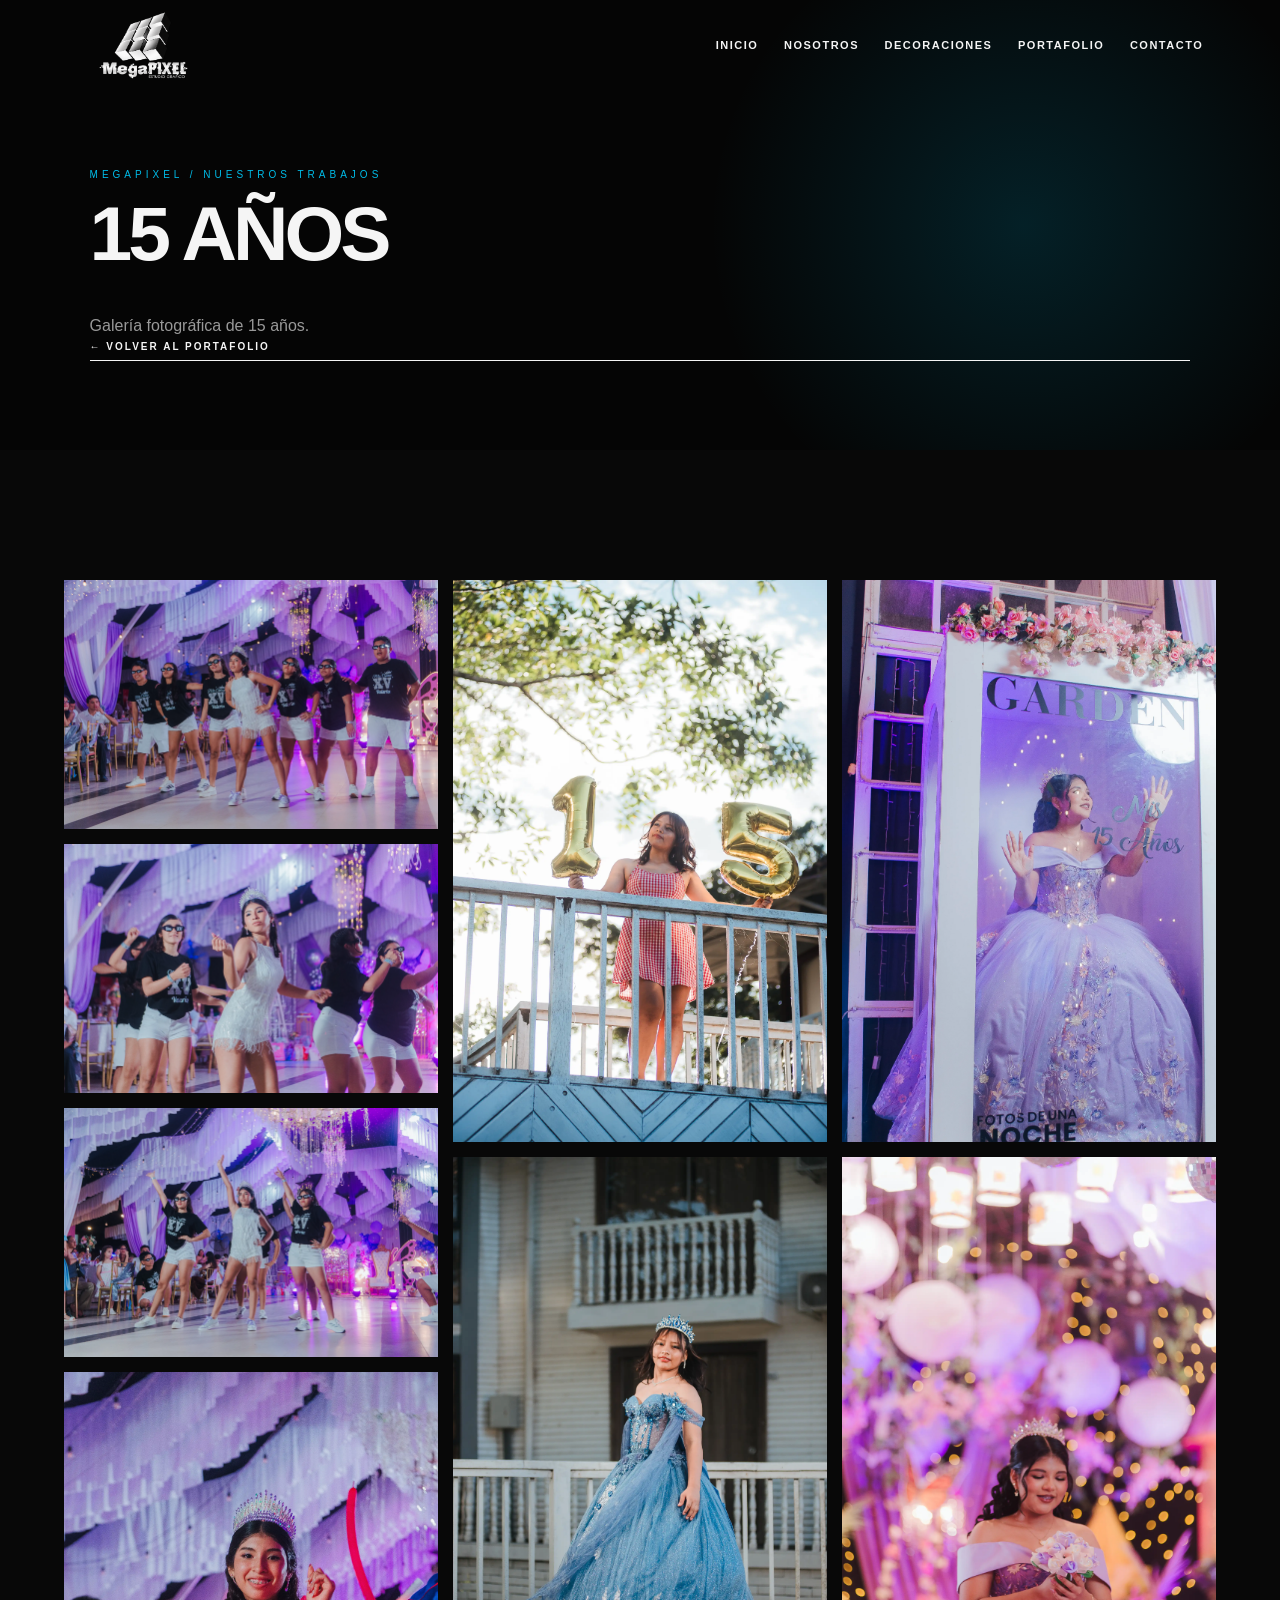
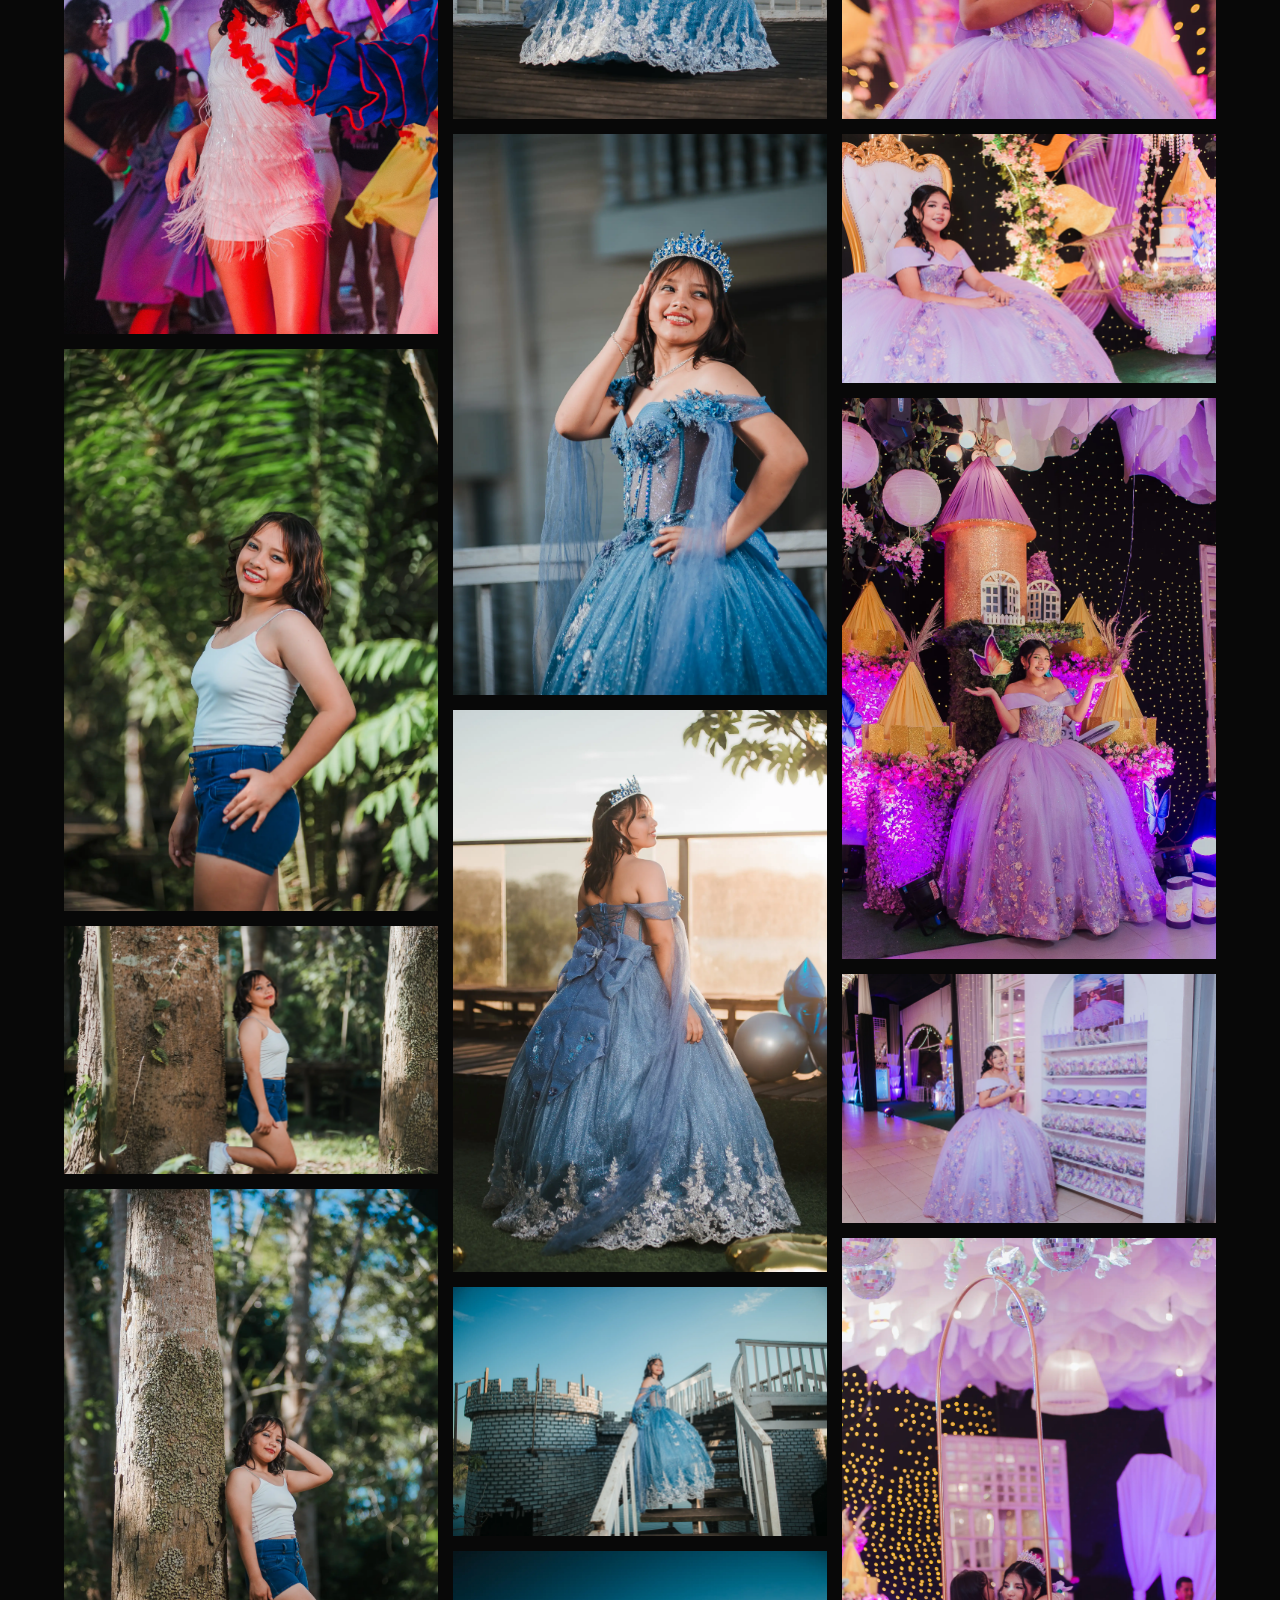
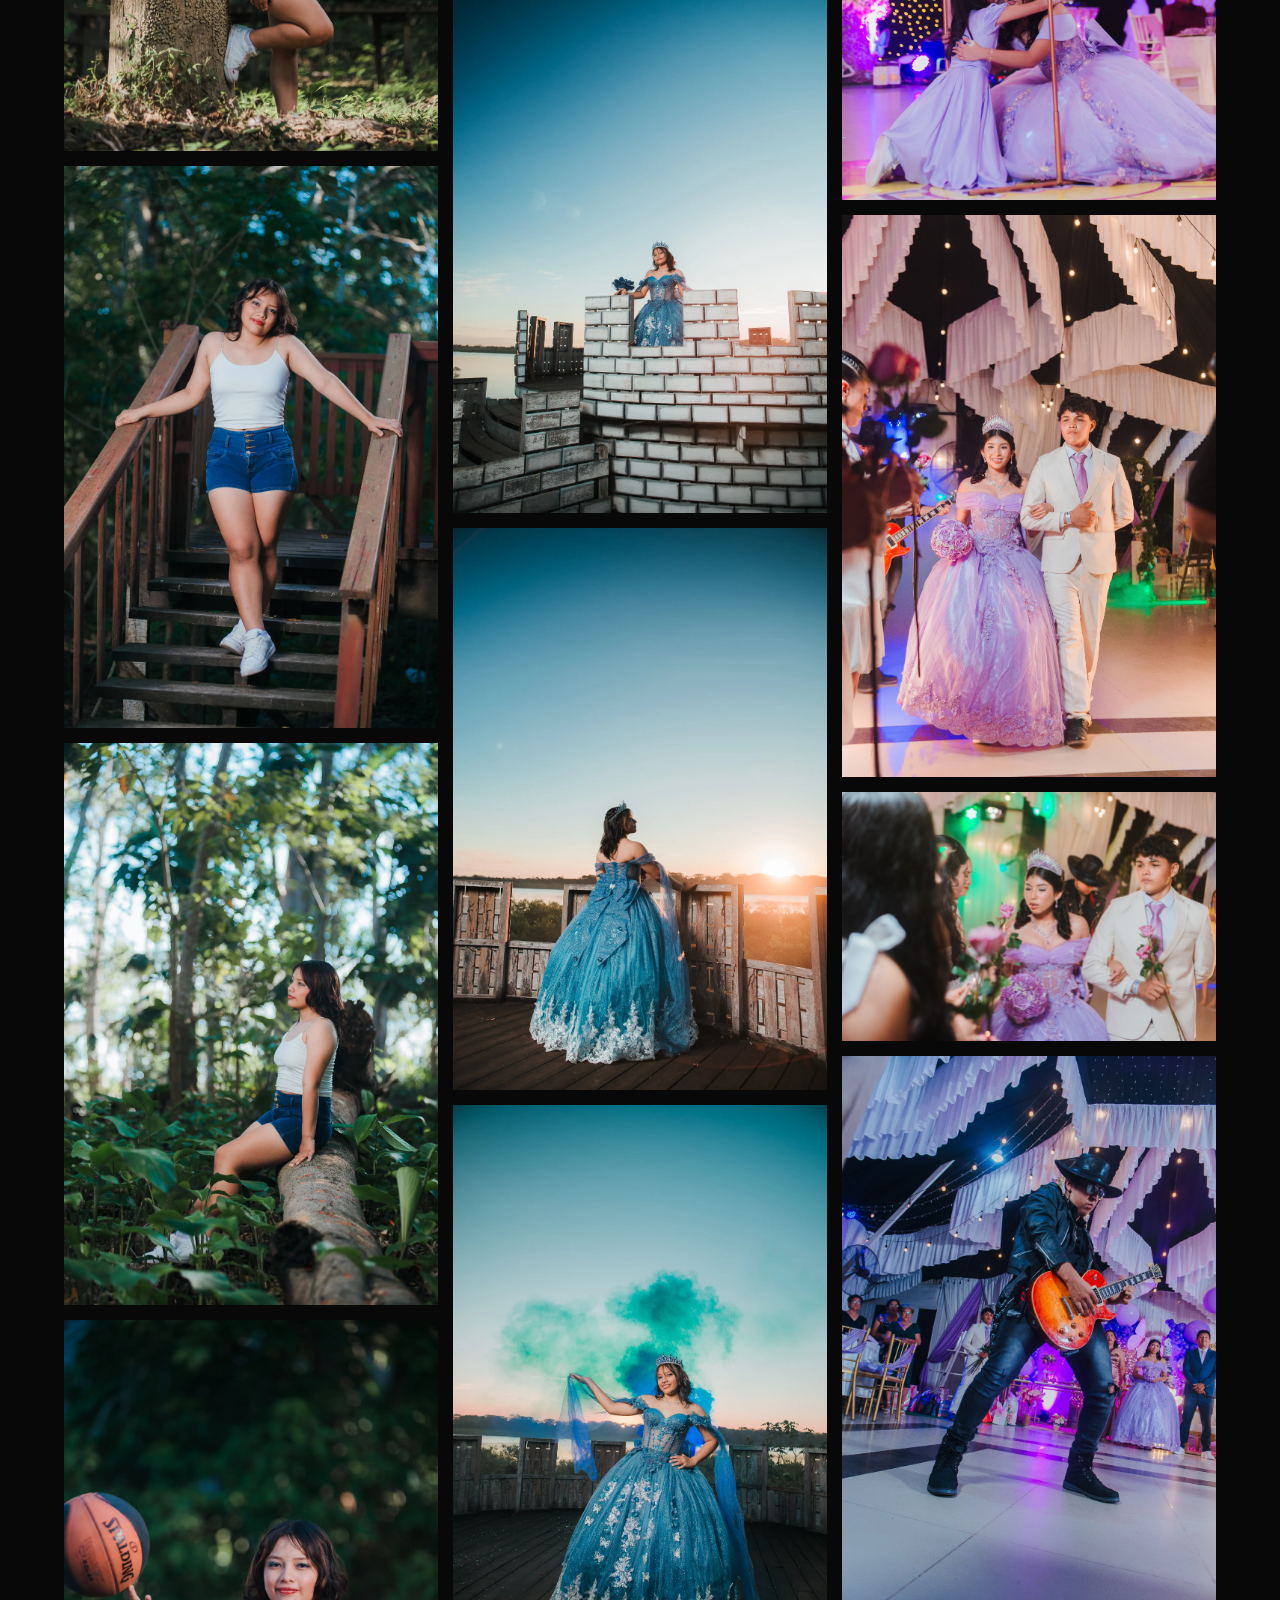
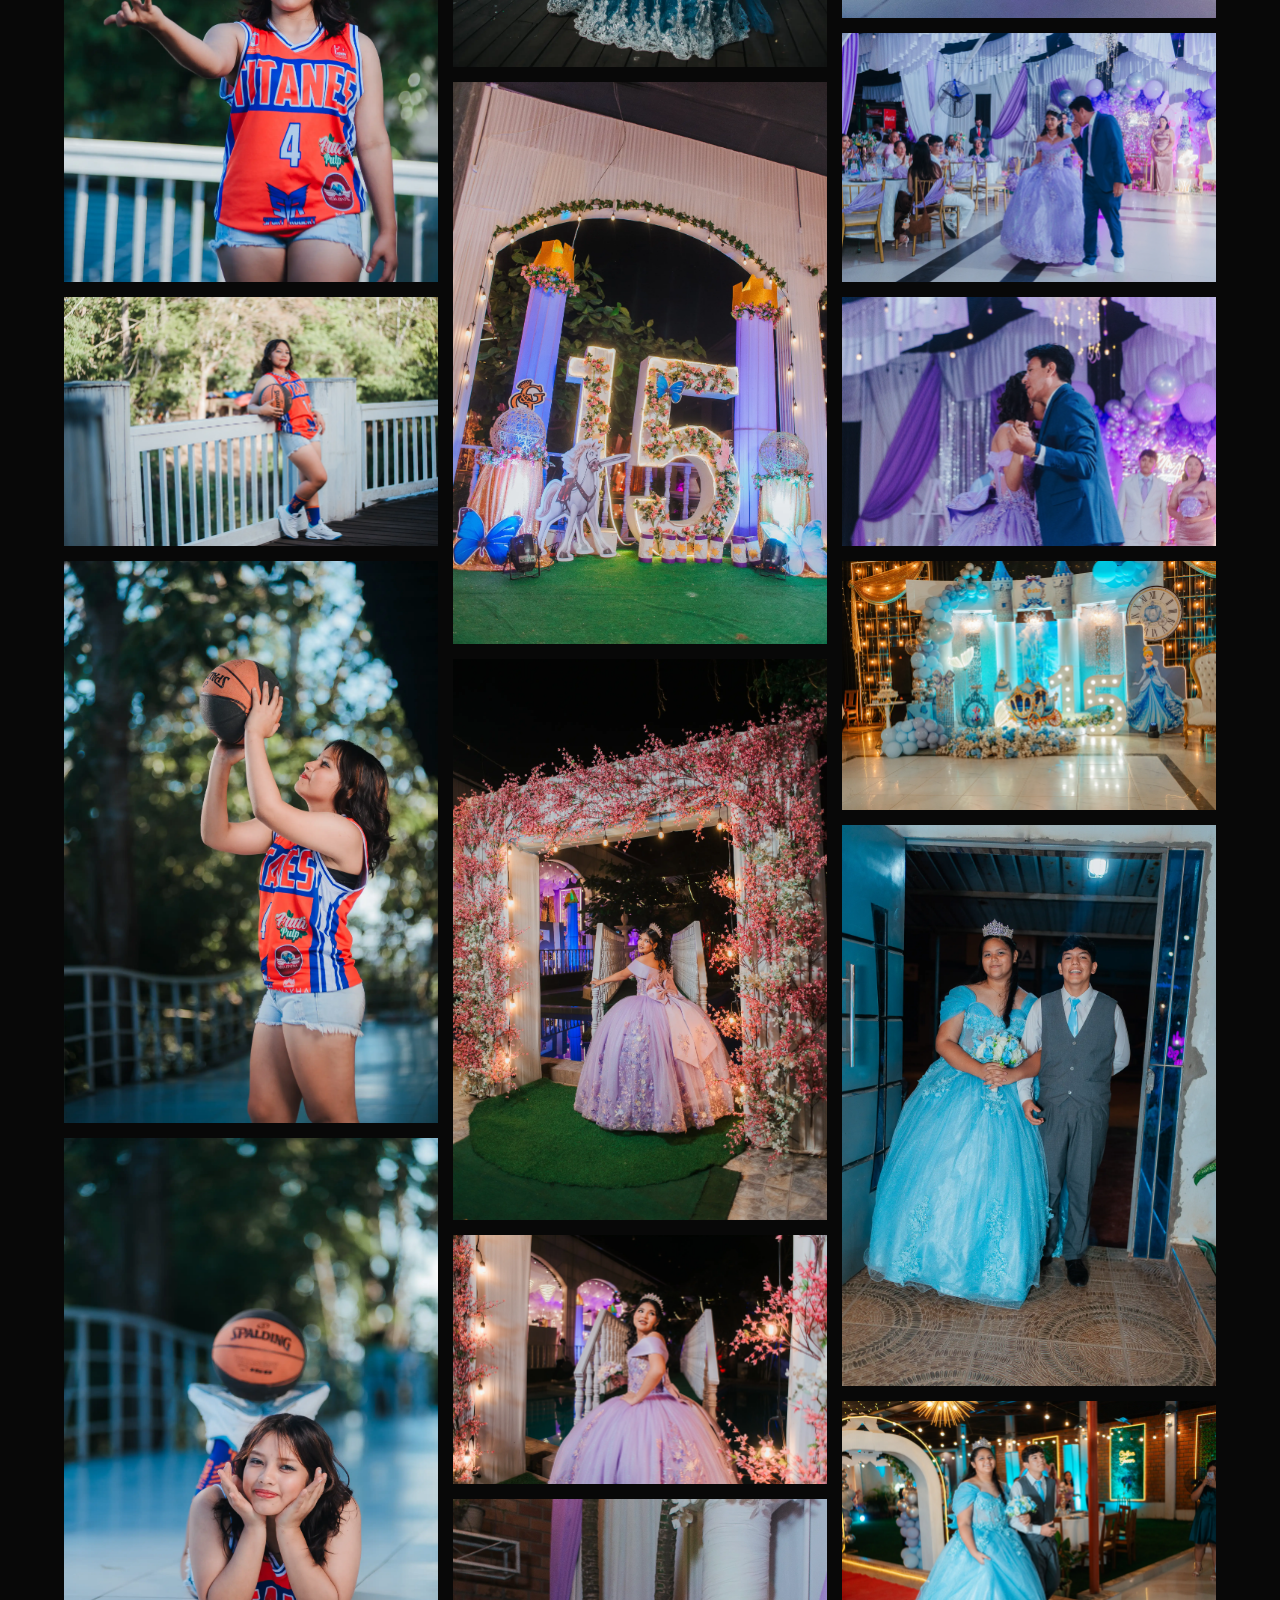
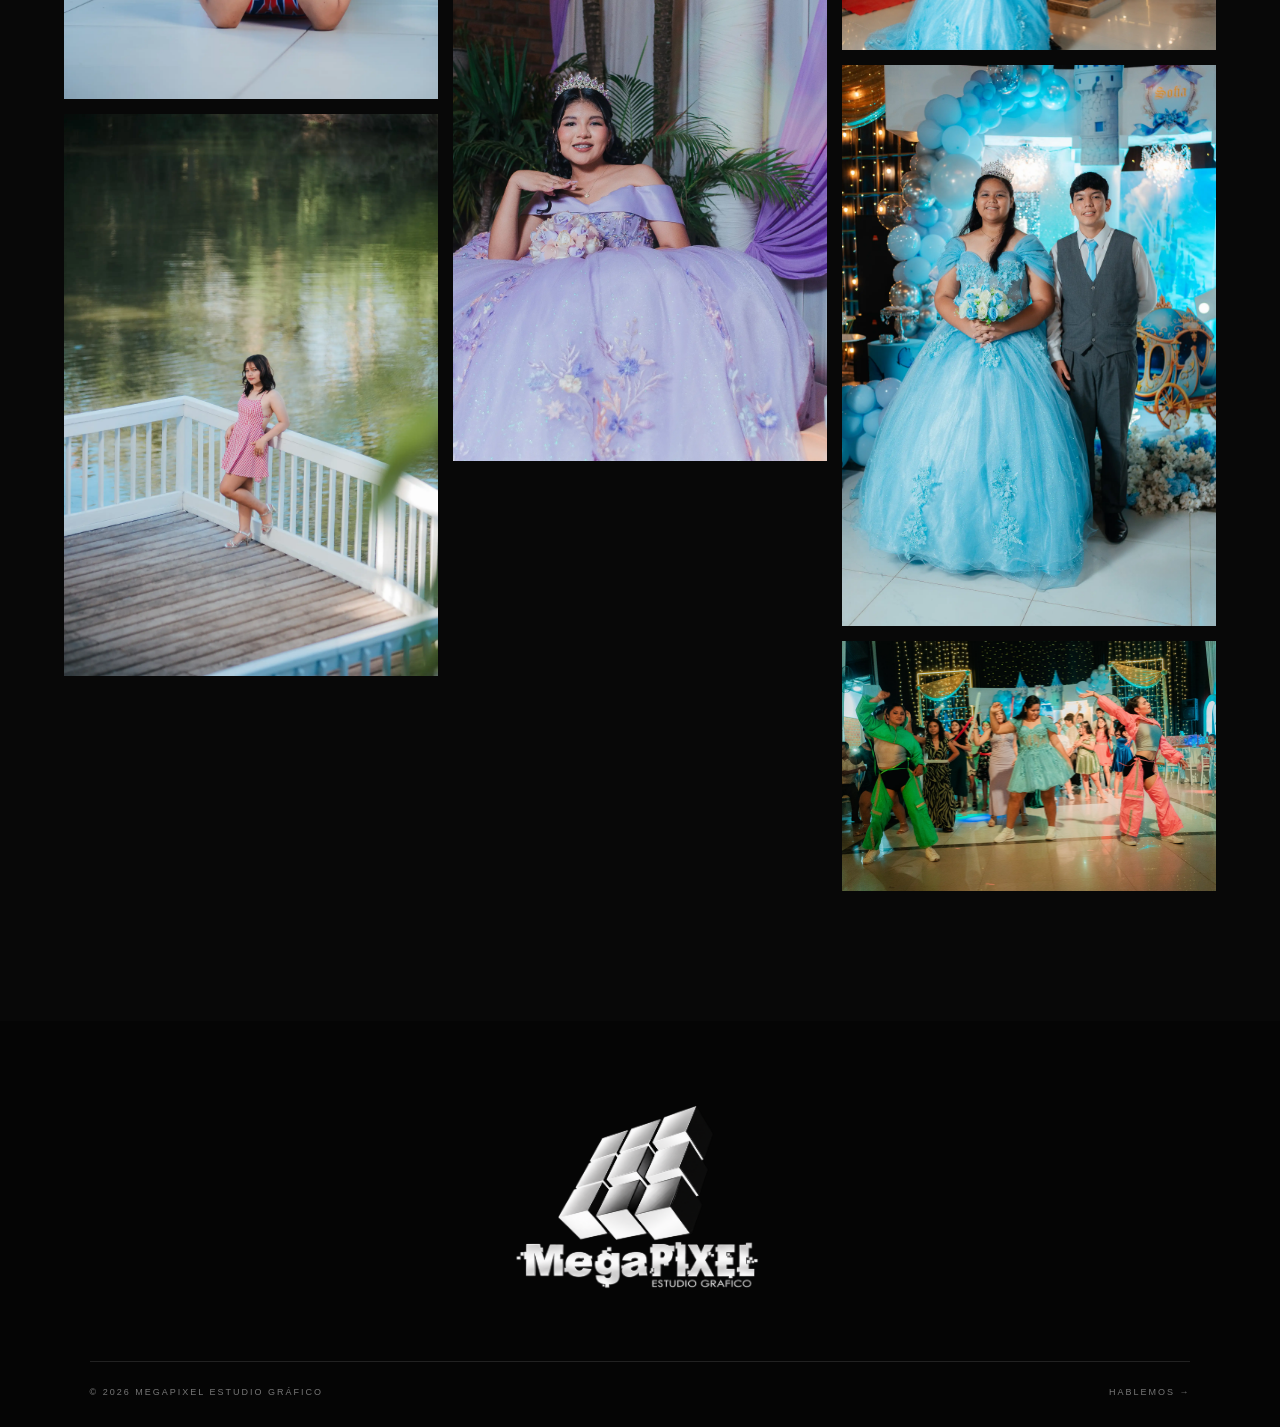
<file: trabajos.html>
<!DOCTYPE html>

        <html lang="es">
        <head>
        <meta charset="utf-8"/>
        <meta content="width=device-width, initial-scale=1.0" name="viewport"/>
        <meta content="MegaPixel Estudio Gráfico - diseño, fotografía, branding y publicidad." name="description"/>
        <title>MegaPIXEL | Nuestros trabajos</title>
        <link href="style.css" rel="stylesheet"/>
        <link href="responsive.css" rel="stylesheet"/>
        <link href="img/logo-megapixel2.png" rel="icon" type="image/png"/>
        </head>
        <body>
        <header class="header" id="header">
        <a class="logo" href="index.html">
            <img alt="MegaPIXEL Estudio Gráfico" class="header-brand-image" 
            src="img/logo-megapixel.png"/>
        </a>
        <nav class="nav" id="nav">
        <a href="index.html">INICIO</a>
        <a href="nosotros.html">NOSOTROS</a>
        <a href="servicios.html">DECORACIONES</a>
        <a href="portafolio.html">PORTAFOLIO</a>
        <a href="contacto.html">CONTACTO</a>
        </nav>
        <button aria-label="Abrir menú" class="menu-button" id="menuButton">
            <span>
            </span>
            <span>
            </span>
        </button>
        </header>
        <main>
            <section class="page-hero">
                <p class="eyebrow">MEGAPIXEL / NUESTROS TRABAJOS</p>
                <h1 id="categoryTitle">NUESTROS <span>TRABAJOS.</span>
                </h1>
                <p class="page-description" id="categoryDescription">Explora los servicios que ofrecemos.</p>
                <a class="text-button" href="portafolio.html">← VOLVER AL PORTAFOLIO</a>
            </section>
            <section class="section works-section">
                <div class="works-grid" id="worksGrid">
                    <section class="work-category photos-only-grid" data-category="15anos" hidden="">
                        <!-- <p>15 AÑOS.</p> -->
                        <button aria-label="Ampliar fotografía" class="photo-only-item" type="button">
                            <img loading="lazy" 
                            src="img/15años/1.webp"/>
                        </button>
                        <button aria-label="Ampliar fotografía" class="photo-only-item" type="button">
                            <img loading="lazy" 
                            src="img/15años/2.webp"/>
                        </button>
                        <button aria-label="Ampliar fotografía" class="photo-only-item" type="button">
                            <img loading="lazy" 
                            src="img/15años/3.webp"/>
                        </button>
                        <button aria-label="Ampliar fotografía" class="photo-only-item" type="button">
                            <img loading="lazy" 
                            src="img/15años/4.webp"/>
                        </button>
                        <button aria-label="Ampliar fotografía" class="photo-only-item" type="button">
                            <img loading="lazy" 
                            src="img/15años/5.webp"/>
                        </button>
                        <button aria-label="Ampliar fotografía" class="photo-only-item" type="button">
                            <img loading="lazy" 
                            src="img/15años/6.webp"/>
                        </button>
                        <button aria-label="Ampliar fotografía" class="photo-only-item" type="button">
                            <img loading="lazy" 
                            src="img/15años/7.webp"/>
                        </button>
                        <button aria-label="Ampliar fotografía" class="photo-only-item" type="button">
                            <img loading="lazy" 
                            src="img/15años/8.webp"/>
                        </button><button aria-label="Ampliar fotografía" class="photo-only-item" type="button">
                            <img loading="lazy" 
                            src="img/15años/9.webp"/>
                        </button>
                        <button aria-label="Ampliar fotografía" class="photo-only-item" type="button">
                            <img loading="lazy" 
                            src="img/15años/10.webp"/>
                        </button>
                        <button aria-label="Ampliar fotografía" class="photo-only-item" type="button">
                            <img loading="lazy" 
                            src="img/15años/11.webp"/>
                        </button>
                        <button aria-label="Ampliar fotografía" class="photo-only-item" type="button">
                            <img loading="lazy" 
                            src="img/15años/12.webp"/>
                        </button>
                        <button aria-label="Ampliar fotografía" class="photo-only-item" type="button">
                            <img loading="lazy" 
                            src="img/15años/13.webp"/>
                        </button>
                        <button aria-label="Ampliar fotografía" class="photo-only-item" type="button">
                            <img loading="lazy" 
                            src="img/15años/14.webp"/>
                        </button>
                        <button aria-label="Ampliar fotografía" class="photo-only-item" type="button">
                            <img loading="lazy" 
                            src="img/15años/15.webp"/>
                        </button>
                        <button aria-label="Ampliar fotografía" class="photo-only-item" type="button">
                            <img loading="lazy" 
                            src="img/15años/16.webp"/>
                        </button>
                        <button aria-label="Ampliar fotografía" class="photo-only-item" type="button">
                            <img loading="lazy" 
                            src="img/15años/17.webp"/>
                        </button>
                        <button aria-label="Ampliar fotografía" class="photo-only-item" type="button">
                            <img loading="lazy" 
                            src="img/15años/18.webp"/>
                        </button>
                        <button aria-label="Ampliar fotografía" class="photo-only-item" type="button">
                            <img loading="lazy" 
                            src="img/15años/19.webp"/>
                        </button>
                        <button aria-label="Ampliar fotografía" class="photo-only-item" type="button">
                            <img loading="lazy" 
                            src="img/15años/20.webp"/>
                        </button>
                        <button aria-label="Ampliar fotografía" class="photo-only-item" type="button">
                            <img loading="lazy" 
                            src="img/15años/21.webp"/>
                        </button>
                        <button aria-label="Ampliar fotografía" class="photo-only-item" type="button">
                            <img loading="lazy" 
                            src="img/15años/22.webp"/>
                        </button>
                        <button aria-label="Ampliar fotografía" class="photo-only-item" type="button">
                            <img loading="lazy" 
                            src="img/15años/23.webp"/>
                        </button>
                        <button aria-label="Ampliar fotografía" class="photo-only-item" type="button">
                            <img loading="lazy" 
                            src="img/15años/24.webp"/>
                        </button>
                        <button aria-label="Ampliar fotografía" class="photo-only-item" type="button">
                            <img loading="lazy" 
                            src="img/15años/25.webp"/>
                        </button>
                        <button aria-label="Ampliar fotografía" class="photo-only-item" type="button">
                            <img loading="lazy" 
                            src="img/15años/26.webp"/>
                        </button>
                        <button aria-label="Ampliar fotografía" class="photo-only-item" type="button">
                            <img loading="lazy" 
                            src="img/15años/27.webp"/>
                        </button>
                        <button aria-label="Ampliar fotografía" class="photo-only-item" type="button">
                            <img loading="lazy" 
                            src="img/15años/28.webp"/>
                        </button>
                        <button aria-label="Ampliar fotografía" class="photo-only-item" type="button">
                            <img loading="lazy" 
                            src="img/15años/29.webp"/>
                        </button>
                        <button aria-label="Ampliar fotografía" class="photo-only-item" type="button">
                            <img loading="lazy" 
                            src="img/15años/30.webp"/>
                        </button>
                        <button aria-label="Ampliar fotografía" class="photo-only-item" type="button">
                            <img loading="lazy" 
                            src="img/15años/31.webp"/>
                        </button>
                        <button aria-label="Ampliar fotografía" class="photo-only-item" type="button">
                            <img loading="lazy" 
                            src="img/15años/32.webp"/>
                        </button>
                        <button aria-label="Ampliar fotografía" class="photo-only-item" type="button">
                            <img loading="lazy" 
                            src="img/15años/33.webp"/>
                        </button>
                        <button aria-label="Ampliar fotografía" class="photo-only-item" type="button">
                            <img loading="lazy" 
                            src="img/15años/34.webp"/>
                        </button>
                        <button aria-label="Ampliar fotografía" class="photo-only-item" type="button">
                            <img loading="lazy" 
                            src="img/15años/35.webp"/>
                        </button>
                        <button aria-label="Ampliar fotografía" class="photo-only-item" type="button">
                            <img loading="lazy" 
                            src="img/15años/36.webp"/>
                        </button>
                        <button aria-label="Ampliar fotografía" class="photo-only-item" type="button">
                            <img loading="lazy" 
                            src="img/15años/37.webp"/>
                        </button>
                        <button aria-label="Ampliar fotografía" class="photo-only-item" type="button">
                            <img loading="lazy" 
                            src="img/15años/38.webp"/>
                        </button>
                        <button aria-label="Ampliar fotografía" class="photo-only-item" type="button">
                            <img loading="lazy" 
                            src="img/15años/39.webp"/>
                        </button>
                        <button aria-label="Ampliar fotografía" class="photo-only-item" type="button">
                            <img loading="lazy" 
                            src="img/15años/40.webp"/>
                        </button>
                        <button aria-label="Ampliar fotografía" class="photo-only-item" type="button">
                            <img loading="lazy" 
                            src="img/15años/41.webp"/>
                        </button>
                        <button aria-label="Ampliar fotografía" class="photo-only-item" type="button">
                            <img loading="lazy" 
                            src="img/15años/42.webp"/>
                        </button>
                        <!-- <p>15 AÑOS.</p> -->
                    </section>
                    
                    <section class="work-category photos-only-grid" data-category="babyshower" hidden="">
                        <!-- <p>BABY SHOWER.</p> -->
                        <button aria-label="Ampliar fotografía" class="photo-only-item" type="button">
                            <img loading="lazy" 
                            src="img/babyshower/1.webp"/>
                        </button>
                        <button aria-label="Ampliar fotografía" class="photo-only-item" type="button">
                            <img  loading="lazy" 
                            src="img/babyshower/2.webp"/>
                        </button>
                        <button aria-label="Ampliar fotografía" class="photo-only-item" type="button">
                            <img loading="lazy" 
                            src="img/babyshower/3.webp"/>
                        <button aria-label="Ampliar fotografía" class="photo-only-item" type="button">
                            <img loading="lazy" 
                            src="img/babyshower/4.webp"/>
                        </button>
                        <button aria-label="Ampliar fotografía" class="photo-only-item" type="button">
                            <img loading="lazy" 
                            src="img/babyshower/5.webp"/>
                        </button>
                        <button aria-label="Ampliar fotografía" class="photo-only-item" type="button">
                            <img loading="lazy" 
                            src="img/babyshower/6.webp"/>
                        </button>
                        <button aria-label="Ampliar fotografía" class="photo-only-item" type="button">
                            <img loading="lazy" 
                            src="img/babyshower/7.webp"/>
                        </button>
                        <button aria-label="Ampliar fotografía" class="photo-only-item" type="button">
                            <img loading="lazy" 
                            src="img/babyshower/8.webp"/>
                        </button>
                        <button aria-label="Ampliar fotografía" class="photo-only-item" type="button">
                            <img loading="lazy" 
                            src="img/babyshower/9.webp"/>
                        </button>
                        <button aria-label="Ampliar fotografía" class="photo-only-item" type="button">
                            <img loading="lazy" 
                            src="img/babyshower/10.webp"/>
                        </button>
                        <button aria-label="Ampliar fotografía" class="photo-only-item" type="button">
                            <img loading="lazy" 
                            src="img/babyshower/11.webp"/>
                        </button>
                        <button aria-label="Ampliar fotografía" class="photo-only-item" type="button">
                            <img loading="lazy" 
                            src="img/babyshower/12.webp"/>
                        </button>
                        </section>
                <section class="work-category photos-only-grid" data-category="prenatal" hidden>
                <!-- PRENATAL -->
                        <button aria-label="Ampliar fotografía" class="photo-only-item" type="button">
                            <img loading="lazy" 
                            src="img/prenatal/1.webp"/>
                        </button>
                        <button aria-label="Ampliar fotografía" class="photo-only-item" type="button">
                            <img loading="lazy" 
                            src="img/prenatal/2.webp"/>
                        </button>
                        <button aria-label="Ampliar fotografía" class="photo-only-item" type="button">
                            <img loading="lazy" 
                            src="img/prenatal/3.webp"/>
                        </button>
                        <button aria-label="Ampliar fotografía" class="photo-only-item" type="button">
                            <img loading="lazy" 
                            src="img/prenatal/4.webp"/>
                        </button>
                        <button aria-label="Ampliar fotografía" class="photo-only-item" type="button">
                            <img loading="lazy" 
                            src="img/prenatal/5.webp"/>
                        </button>
                        <button aria-label="Ampliar fotografía" class="photo-only-item" type="button">
                            <img loading="lazy" 
                            src="img/prenatal/6.webp"/>
                        </button>
                        <button aria-label="Ampliar fotografía" class="photo-only-item" type="button">
                            <img loading="lazy" 
                            src="img/prenatal/7.webp"/>
                        </button>
                        <button aria-label="Ampliar fotografía" class="photo-only-item" type="button">
                            <img loading="lazy" 
                            src="img/prenatal/8.webp"/>
                        </button>
                        <button aria-label="Ampliar fotografía" class="photo-only-item" type="button">
                            <img loading="lazy" 
                            src="img/prenatal/9.webp"/>
                        </button>
                        <button aria-label="Ampliar fotografía" class="photo-only-item" type="button">
                            <img loading="lazy" 
                            src="img/prenatal/10.webp"/>
                        </button>
                        <button aria-label="Ampliar fotografía" class="photo-only-item" type="button">
                            <img loading="lazy" 
                            src="img/prenatal/11.webp"/>
                        </button>
                        <button aria-label="Ampliar fotografía" class="photo-only-item" type="button">
                            <img loading="lazy" 
                            src="img/prenatal/12.webp"/>
                        </button>
                        <button aria-label="Ampliar fotografía" class="photo-only-item" type="button">
                            <img loading="lazy" 
                            src="img/prenatal/13.webp"/>
                        </button>
                        <button aria-label="Ampliar fotografía" class="photo-only-item" type="button">
                            <img loading="lazy" 
                            src="img/prenatal/14.webp"/>
                        </button>
                        <button aria-label="Ampliar fotografía" class="photo-only-item" type="button">
                            <img loading="lazy" 
                            src="img/prenatal/15.webp"/>
                        </button>
                        <button aria-label="Ampliar fotografía" class="photo-only-item" type="button">
                            <img loading="lazy" 
                            src="img/prenatal/16.webp"/>
                        </button>
                        <button aria-label="Ampliar fotografía" class="photo-only-item" type="button">
                            <img loading="lazy" 
                            src="img/prenatal/17.webp"/>
                        </button>
                        <button aria-label="Ampliar fotografía" class="photo-only-item" type="button">
                            <img loading="lazy" 
                            src="img/prenatal/18.webp"/>
                        </button>
                        <button aria-label="Ampliar fotografía" class="photo-only-item" type="button">
                            <img loading="lazy" 
                            src="img/prenatal/19.webp"/>
                        </button>
                        <button aria-label="Ampliar fotografía" class="photo-only-item" type="button">
                            <img loading="lazy" 
                            src="img/prenatal/20.webp"/>
                        </button>
                        <button aria-label="Ampliar fotografía" class="photo-only-item" type="button">
                            <img  loading="lazy" 
                            src="img/prenatal/21.webp"/>
                        </button>
                        <button aria-label="Ampliar fotografía" class="photo-only-item" type="button">
                            <img loading="lazy" 
                            src="img/prenatal/22.webp"/>
                        </button>
                        <button aria-label="Ampliar fotografía" class="photo-only-item" type="button">
                            <img loading="lazy" 
                            src="img/prenatal/23.webp"/>
                        </button>
                        <button aria-label="Ampliar fotografía" class="photo-only-item" type="button">
                            <img loading="lazy" 
                            src="img/prenatal/24.webp"/>
                        </button>
                        <button aria-label="Ampliar fotografía" class="photo-only-item" type="button">
                            <img loading="lazy" 
                            src="img/prenatal/25.webp"/>
                        </button>
                        <button aria-label="Ampliar fotografía" class="photo-only-item" type="button">
                            <img loading="lazy" 
                            src="img/prenatal/26.webp"/>
                        </button>
                        <button aria-label="Ampliar fotografía" class="photo-only-item" type="button">
                            <img loading="lazy" 
                            src="img/prenatal/27.webp"/>
                        </button>
                        <button aria-label="Ampliar fotografía" class="photo-only-item" type="button">
                            <img loading="lazy" 
                            src="img/prenatal/28.webp"/>
                        </button>
                        <button aria-label="Ampliar fotografía" class="photo-only-item" type="button">
                            <img loading="lazy" 
                            src="img/prenatal/29.webp"/>
                        </button>
                         <!-- <p>BABY SHOWER.</p> -->
                    </section>
                    <section class="work-category photos-only-grid" data-category="bautismo" hidden="">
                         <!-- <p>BAUTISMO.</p> -->
                        <button aria-label="Ampliar fotografía" class="photo-only-item" type="button">
                            <img loading="lazy" 
                            src="img/bautismo/1.webp"/>
                        </button
                        ><button aria-label="Ampliar fotografía" class="photo-only-item" type="button">
                            <img loading="lazy" 
                            src="img/bautismo/2.webp"/>
                        </button>
                        <button aria-label="Ampliar fotografía" class="photo-only-item" type="button">
                            <img loading="lazy" 
                            src="img/bautismo/3.webp"/>
                        </button>
                        <button aria-label="Ampliar fotografía" class="photo-only-item" type="button">
                            <img loading="lazy" 
                            src="img/bautismo/4.webp"/>
                        </button>
                        <button aria-label="Ampliar fotografía" class="photo-only-item" type="button">
                            <img loading="lazy" 
                            src="img/bautismo/5.webp"/>
                        </button>
                        <button aria-label="Ampliar fotografía" class="photo-only-item" type="button">
                            <img loading="lazy"
                            src="img/bautismo/6.webp"/>
                        </button>
                        <button aria-label="Ampliar fotografía" class="photo-only-item" type="button">
                            <img loading="lazy" 
                                src="img/bautismo/7.webp"/>
                        </button>
                        <button aria-label="Ampliar fotografía" class="photo-only-item" type="button">
                            <img loading="lazy"
                                src="img/bautismo/9.webp"/>
                        </button>
                        <button aria-label="Ampliar fotografía" class="photo-only-item" type="button">
                            <img loading="lazy" 
                                src="img/bautismo/10.webp"/>
                        </button>
                        <button aria-label="Ampliar fotografía" class="photo-only-item" type="button">
                            <img loading="lazy"
                                 src="img/bautismo/11.webp"/>
                        </button>
                         <button aria-label="Ampliar fotografía" class="photo-only-item" type="button">
                            <img loading="lazy" 
                                src="img/bautismo/12.webp"/>
                        </button>
                        <!-- <p>BAUTISMO.</p> -->
                    </section>
                    <section class="work-category photos-only-grid" data-category="cumpleanosinfantiles" hidden="">
                        <!-- <p>CUMPLEAÑOSINFANTIL.</p> -->
                        <button aria-label="Ampliar fotografía" class="photo-only-item" type="button">
                            <img loading="lazy" 
                                 src="img/cumpleañosinfantil/1.webp"/>
                        </button>
                        <button aria-label="Ampliar fotografía" class="photo-only-item" type="button">
                            <img loading="lazy" 
                                 src="img/cumpleañosinfantil/2.webp"/>
                        </button>
                        <button aria-label="Ampliar fotografía" class="photo-only-item" type="button">
                            <img loading="lazy" 
                                 src="img/cumpleañosinfantil/3.webp"/>
                        </button>
                        <button aria-label="Ampliar fotografía" class="photo-only-item" type="button">
                            <img loading="lazy" 
                                src="img/cumpleañosinfantil/4.webp"/>
                        </button>
                        <button aria-label="Ampliar fotografía" class="photo-only-item" type="button">
                            <img loading="lazy" 
                                src="img/cumpleañosinfantil/5.webp"/>
                        </button>
                        <button aria-label="Ampliar fotografía" class="photo-only-item" type="button">
                            <img loading="lazy" 
                                src="img/cumpleañosinfantil/6.webp"/>
                        </button>
                        <button aria-label="Ampliar fotografía" class="photo-only-item" type="button">
                            <img loading="lazy" 
                                src="img/cumpleañosinfantil/7.webp"/>
                        </button>
                        <button aria-label="Ampliar fotografía" class="photo-only-item" type="button">
                            <img loading="lazy" 
                                src="img/cumpleañosinfantil/8.webp"/>
                        </button>
                        <button aria-label="Ampliar fotografía" class="photo-only-item" type="button">
                            <img loading="lazy" 
                                src="img/cumpleañosinfantil/9.webp"/>
                        </button>
                        <button aria-label="Ampliar fotografía" class="photo-only-item" type="button">
                            <img loading="lazy" 
                                src="img/cumpleañosinfantil/10.webp"/>
                        </button>
                        <button aria-label="Ampliar fotografía" class="photo-only-item" type="button">
                            <img loading="lazy" 
                                src="img/cumpleañosinfantil/11.webp"/>
                        </button>
                        <button aria-label="Ampliar fotografía" class="photo-only-item" type="button">
                            <img loading="lazy"
                                src="img/cumpleañosinfantil/12.webp"/>
                        </button>
                        <button aria-label="Ampliar fotografía" class="photo-only-item" type="button">
                            <img loading="lazy"
                                src="img/cumpleañosinfantil/13.webp"/>
                        </button>
                        <button aria-label="Ampliar fotografía" class="photo-only-item" type="button">
                            <img loading="lazy"
                                src="img/cumpleañosinfantil/14.webp"/>
                        </button>
                        <button aria-label="Ampliar fotografía" class="photo-only-item" type="button">
                            <img loading="lazy"
                                src="img/cumpleañosinfantil/15.webp"/>
                        </button>
                        <button aria-label="Ampliar fotografía" class="photo-only-item" type="button">
                            <img loading="lazy"
                                src="img/cumpleañosinfantil/16.webp"/>
                        </button>
                        <button aria-label="Ampliar fotografía" class="photo-only-item" type="button">
                            <img loading="lazy"
                                src="img/cumpleañosinfantil/17.webp"/>
                        </button>
                        <button aria-label="Ampliar fotografía" class="photo-only-item" type="button">
                            <img loading="lazy"
                                src="img/cumpleañosinfantil/18.webp"/>
                        </button>
                        <button aria-label="Ampliar fotografía" class="photo-only-item" type="button">
                            <img loading="lazy"
                                src="img/cumpleañosinfantil/19.webp"/>
                        </button>
                        <button aria-label="Ampliar fotografía" class="photo-only-item" type="button">
                            <img loading="lazy"
                                src="img/cumpleañosinfantil/20.webp"/>
                        </button>
                        <button aria-label="Ampliar fotografía" class="photo-only-item" type="button">
                            <img loading="lazy"
                                src="img/cumpleañosinfantil/21.webp"/>
                        </button>
                        <button aria-label="Ampliar fotografía" class="photo-only-item" type="button">
                            <img loading="lazy"
                                src="img/cumpleañosinfantil/22.webp"/>
                        </button>
                        <button aria-label="Ampliar fotografía" class="photo-only-item" type="button">
                            <img loading="lazy"
                                src="img/cumpleañosinfantil/23.webp"/>
                        </button>
                        <button aria-label="Ampliar fotografía" class="photo-only-item" type="button">
                            <img loading="lazy"
                                src="img/cumpleañosinfantil/24.webp"/>
                        </button>
                        <button aria-label="Ampliar fotografía" class="photo-only-item" type="button">
                            <img loading="lazy"
                                src="img/cumpleañosinfantil/25.webp"/>
                        </button>
                        <button aria-label="Ampliar fotografía" class="photo-only-item" type="button">
                            <img loading="lazy"
                                src="img/cumpleañosinfantil/26.webp"/>
                        </button>
                        <!-- <p>CUMPLEAÑOSINFANTIL.</p> -->
                    </section>
                    <section class="work-category photos-only-grid" data-category="cumpleanosadultos" hidden="">
                        <!-- <p>CUMPLEAÑOSADULTOS.</p> -->
                        <button aria-label="Ampliar fotografía" class="photo-only-item" type="button">
                            <img loading="lazy" 
                                 src="img/cumpleañosadultos/1.webp"/>
                        </button>
                        <button aria-label="Ampliar fotografía" class="photo-only-item" type="button">
                            <img loading="lazy" 
                                 src="img/cumpleañosadultos/2.webp"/>
                        </button>
                        <button aria-label="Ampliar fotografía" class="photo-only-item" type="button">
                            <img loading="lazy" 
                                 src="img/cumpleañosadultos/3.webp"/>
                        </button>
                        <button aria-label="Ampliar fotografía" class="photo-only-item" type="button">
                            <img loading="lazy" 
                                src="img/cumpleañosadultos/4.webp"/>
                        </button>
                        <button aria-label="Ampliar fotografía" class="photo-only-item" type="button">
                            <img loading="lazy" 
                                src="img/cumpleañosadultos/5.webp"/>
                        </button>
                        <button aria-label="Ampliar fotografía" class="photo-only-item" type="button">
                            <img loading="lazy" 
                                src="img/cumpleañosadultos/6.webp"/>
                        </button>
                        <button aria-label="Ampliar fotografía" class="photo-only-item" type="button">
                            <img loading="lazy" 
                                src="img/cumpleañosadultos/7.webp"/>
                        </button>
                        <button aria-label="Ampliar fotografía" class="photo-only-item" type="button">
                            <img loading="lazy" 
                                src="img/cumpleañosadultos/8.webp"/>
                        </button>
                        <button aria-label="Ampliar fotografía" class="photo-only-item" type="button">
                            <img loading="lazy" 
                                src="img/cumpleañosadultos/9.webp"/>
                        </button>
                        <button aria-label="Ampliar fotografía" class="photo-only-item" type="button">
                            <img loading="lazy" 
                                src="img/cumpleañosadultos/10.webp"/>
                        </button>
                        <button aria-label="Ampliar fotografía" class="photo-only-item" type="button">
                            <img loading="lazy" 
                                src="img/cumpleañosadultos/11.webp"/>
                        </button>
                        <button aria-label="Ampliar fotografía" class="photo-only-item" type="button">
                            <img loading="lazy"
                                src="img/cumpleañosadultos/12.webp"/>
                        </button>
                        <button aria-label="Ampliar fotografía" class="photo-only-item" type="button">
                            <img loading="lazy"
                                src="img/cumpleañosadultos/13.webp"/>
                        </button>
                        <button aria-label="Ampliar fotografía" class="photo-only-item" type="button">
                            <img loading="lazy"
                                src="img/cumpleañosadultos/14.webp"/>
                        </button>
                        <button aria-label="Ampliar fotografía" class="photo-only-item" type="button">
                            <img loading="lazy"
                                src="img/cumpleañosadultos/15.webp"/>
                        </button>
                        <button aria-label="Ampliar fotografía" class="photo-only-item" type="button">
                            <img loading="lazy"
                                src="img/cumpleañosadultos/16.webp"/>
                        </button>
                        <button aria-label="Ampliar fotografía" class="photo-only-item" type="button">
                            <img loading="lazy"
                                src="img/cumpleañosadultos/17.webp"/>
                        </button>
                        <button aria-label="Ampliar fotografía" class="photo-only-item" type="button">
                            <img loading="lazy"
                                src="img/cumpleañosadultos/18.webp"/>
                        </button>
                        <!-- <p>CUMPLEAÑOSADULTOS.</p> -->
                    </section>
                    <section class="work-category photos-only-grid" data-category="bodas" hidden="">
                        <!-- <p>BODA.</p> -->
                        <button aria-label="Ampliar fotografía" class="photo-only-item" type="button">
                            <img loading="lazy" 
                                 src="img/boda/1.webp"/>
                        </button>
                        <button aria-label="Ampliar fotografía" class="photo-only-item" type="button">
                            <img loading="lazy" 
                                 src="img/boda/2.webp"/>
                        </button>
                        <button aria-label="Ampliar fotografía" class="photo-only-item" type="button">
                            <img loading="lazy" 
                                 src="img/boda/3.webp"/>
                        </button>
                        <button aria-label="Ampliar fotografía" class="photo-only-item" type="button">
                            <img loading="lazy" 
                                src="img/boda/4.webp"/>
                        </button>
                        <button aria-label="Ampliar fotografía" class="photo-only-item" type="button">
                            <img loading="lazy" 
                                src="img/boda/5.webp"/>
                        </button>
                        <button aria-label="Ampliar fotografía" class="photo-only-item" type="button">
                            <img loading="lazy" 
                                src="img/boda/6.webp"/>
                        </button>
                        <button aria-label="Ampliar fotografía" class="photo-only-item" type="button">
                            <img loading="lazy" 
                                src="img/boda/7.webp"/>
                        </button>
                        <button aria-label="Ampliar fotografía" class="photo-only-item" type="button">
                            <img loading="lazy" 
                                src="img/boda/8.webp"/>
                        </button>
                        <button aria-label="Ampliar fotografía" class="photo-only-item" type="button">
                            <img loading="lazy" 
                                src="img/boda/9.webp"/>
                        </button>
                        <button aria-label="Ampliar fotografía" class="photo-only-item" type="button">
                            <img loading="lazy" 
                                src="img/boda/10.webp"/>
                        </button>
                        <button aria-label="Ampliar fotografía" class="photo-only-item" type="button">
                            <img loading="lazy" 
                                src="img/boda/11.webp"/>
                        </button>
                        <button aria-label="Ampliar fotografía" class="photo-only-item" type="button">
                            <img loading="lazy"
                                src="img/boda/12.webp"/>
                        </button>
                        <button aria-label="Ampliar fotografía" class="photo-only-item" type="button">
                            <img loading="lazy"
                                src="img/boda/13.webp"/>
                        </button>
                        <button aria-label="Ampliar fotografía" class="photo-only-item" type="button">
                            <img loading="lazy"
                                src="img/boda/14.webp"/>
                        </button>
                        <button aria-label="Ampliar fotografía" class="photo-only-item" type="button">
                            <img loading="lazy"
                                src="img/boda/15.webp"/>
                        </button>
                        <button aria-label="Ampliar fotografía" class="photo-only-item" type="button">
                            <img loading="lazy"
                                src="img/boda/16.webp"/>
                        </button>
                        <button aria-label="Ampliar fotografía" class="photo-only-item" type="button">
                            <img loading="lazy"
                                src="img/boda/17.webp"/>
                        </button>
                        <!-- <p>BODA.</p> -->
                    </section>
                    <section class="work-category photos-only-grid" data-category="cumpleanos" hidden="">
                        <!-- <p>CUMPLEAÑOS.</p> -->
                        <button aria-label="Ampliar fotografía" class="photo-only-item" type="button">
                            <img loading="lazy" 
                                 src="img/cumpleaños/1.webp"/>
                        </button>
                        <button aria-label="Ampliar fotografía" class="photo-only-item" type="button">
                            <img loading="lazy" 
                                 src="img/cumpleaños/2.webp"/>
                        </button>
                        <button aria-label="Ampliar fotografía" class="photo-only-item" type="button">
                            <img loading="lazy" 
                                 src="img/cumpleaños/3.webp"/>
                        </button>
                        <button aria-label="Ampliar fotografía" class="photo-only-item" type="button">
                            <img loading="lazy" 
                                src="img/cumpleaños/4.webp"/>
                        </button>
                        <button aria-label="Ampliar fotografía" class="photo-only-item" type="button">
                            <img loading="lazy" 
                                src="img/cumpleaños/5.webp"/>
                        </button>
                        <button aria-label="Ampliar fotografía" class="photo-only-item" type="button">
                            <img loading="lazy" 
                                src="img/cumpleaños/6.webp"/>
                        </button>
                        <button aria-label="Ampliar fotografía" class="photo-only-item" type="button">
                            <img loading="lazy" 
                                src="img/cumpleaños/7.webp"/>
                        </button>
                        <button aria-label="Ampliar fotografía" class="photo-only-item" type="button">
                            <img loading="lazy" 
                                src="img/cumpleaños/8.webp"/>
                        </button>
                        <button aria-label="Ampliar fotografía" class="photo-only-item" type="button">
                            <img loading="lazy" 
                                src="img/cumpleaños/9.webp"/>
                        </button>
                        <button aria-label="Ampliar fotografía" class="photo-only-item" type="button">
                            <img loading="lazy" 
                                src="img/cumpleaños/10.webp"/>
                        </button>
                        <button aria-label="Ampliar fotografía" class="photo-only-item" type="button">
                            <img loading="lazy" 
                                src="img/cumpleaños/11.webp"/>
                        </button>
                        <button aria-label="Ampliar fotografía" class="photo-only-item" type="button">
                            <img loading="lazy"
                                src="img/cumpleaños/12.webp"/>
                        </button>
                        <button aria-label="Ampliar fotografía" class="photo-only-item" type="button">
                            <img loading="lazy"
                                src="img/cumpleaños/13.webp"/>
                        </button>
                        <button aria-label="Ampliar fotografía" class="photo-only-item" type="button">
                            <img loading="lazy"
                                src="img/cumpleaños/14.webp"/>
                        </button>
                        <!-- <p>CUMPLEAÑOS.</p> -->
                    </section>
            </div>
      <div class="lightbox" hidden="" id="photoLightbox">
         <button aria-label="Cerrar fotografía" class="lightbox-close" type="button">×</button>
              <img alt="Fotografía ampliada" id="lightboxImage"/>
                <p id="lightboxCaption">
                    </p>
                          </div>
                            </section>
                               </main>
        <footer class="footer">
        <div class="footer-brand">
            <img alt="MegaPIXEL Estudio Gráfico" class="footer-logo-image" 
            src="img/logo-megapixel.png"/>
        </div>
        <div class="footer-line">
        <p>© <span class="year">
        </span> MEGAPIXEL ESTUDIO GRÁFICO</p>
        <a href="contacto.html">HABLEMOS →</a>
        </div>
        </footer>
        <script src="script.js"></script>
<script>
/* Navegación independiente de las galerías. No modifica responsive.css. */
(() => {
  const grid = document.getElementById('worksGrid');
  if (!grid) return;
  const labels = {
    '15anos':'15 AÑOS', prenatal:'PRENATAL', babyshower:'BABY SHOWER',
    bautismo:'BAUTISMO', cumpleanosinfantiles:'CUMPLEAÑOS INFANTILES',
    cumpleanosadultos:'CUMPLEAÑOS ADULTOS', bodas:'BODAS', cumpleanos:'CUMPLEAÑOS'
  };
  const category = new URLSearchParams(location.search).get('categoria') || '15anos';
  const sections = [...grid.querySelectorAll('.work-category')];
  sections.forEach(section => { section.hidden = section.dataset.category !== category; });
  const title = document.getElementById('categoryTitle');
  if (title) title.textContent = labels[category] || 'NUESTROS TRABAJOS';
  const description = document.getElementById('categoryDescription');
  if (description) description.textContent = labels[category] ? 'Galería fotográfica de ' + labels[category].toLowerCase() + '.' : 'Selecciona una categoría del portafolio.';
  const lightbox = document.getElementById('photoLightbox');
  const lightboxImage = document.getElementById('lightboxImage');
  grid.addEventListener('click', event => {
    const button = event.target.closest('.photo-only-item');
    if (!button || !lightbox || !lightboxImage) return;
    const img = button.querySelector('img');
    if (!img || !img.complete || !img.naturalWidth) return;
    lightboxImage.src = img.src;
    lightboxImage.alt = img.alt || 'Fotografía ampliada';
    lightbox.hidden = false;
  });
  lightbox?.querySelector('.lightbox-close')?.addEventListener('click', () => {lightbox.hidden = true;});
  lightbox?.addEventListener('click', event => {if(event.target === lightbox) lightbox.hidden = true;});
  document.addEventListener('keydown', event => {if(event.key === 'Escape' && lightbox) lightbox.hidden = true;});
  grid.querySelectorAll('img').forEach(img => {
    img.addEventListener('error', () => { img.closest('.photo-only-item')?.setAttribute('hidden', ''); });
  });
})();
</script>
        </body>
        </html>
</file>
<file: style.css>
:root {
    --black:#050505;
    --dark:#071824;
    --cyan:#00bce8;
    --orange:#f58220;
    --white:#f5f5f5;
    --gray:#999
}

* {
    margin:0;
    padding:0;
    box-sizing:border-box
}

html {
    scroll-behavior:smooth
}

body {
    background:var(--black);
    color:var(--white);
    font-family:"Montserrat",sans-serif;
    overflow-x:hidden
}

body.menu-open {
    overflow:hidden
}

a {
    text-decoration:none;
    color:inherit
}

button,input,textarea,select {
    font:inherit
}

button {
    cursor:pointer
}

img {
    max-width:100%
}

::selection {
    background:var(--orange);
    color:#fff
}

.header {
    position:fixed;
    width:100%;
    height:90px;
    top:0;
    left:0;
    z-index:1000;
    display:flex;
    align-items:center;
    justify-content:space-between;
    padding:0 6%;
    transition:.4s
}

.header.scrolled {
    height:70px;
    background:rgba(5,5,5,.9);
    backdrop-filter:blur(15px);
    border-bottom:1px solid #ffffff1a
}

.logo-fallback,.footer-brand,.loader-brand {
    font-size:25px;
    font-weight:900;
    letter-spacing:-2px
}

.logo-fallback span,.footer-brand span,.loader-brand span {
    color:var(--orange)
}

.nav {
    display:flex;
    gap:35px
}

.nav a {
    font-size:11px;
    letter-spacing:1.5px;
    font-weight:700;
    position:relative
}

.nav a:after {
    content:"";
    position:absolute;
    left:0;
    bottom:-8px;
    width:0;
    height:2px;
    background:var(--orange);
    transition:.3s
}

.nav a:hover:after,.nav a.active-page:after {
    width:100%
}

.nav a.active-page {
    color:var(--cyan)
}

.menu-button {
    display:none;
    width:45px;
    height:45px;
    border:0;
    background:transparent;
    position:relative;
    z-index:2000
}

.menu-button span {
    width:30px;
    height:2px;
    background:#fff;
    position:absolute;
    left:7px;
    transition:.4s
}

.menu-button span:first-child {
    top:16px
}

.menu-button span:last-child {
    top:27px
}

.menu-button.active span:first-child {
    top:22px;
    transform:rotate(45deg)
}

.menu-button.active span:last-child {
    top:22px;
    transform:rotate(-45deg)
}

.loader {
    position:fixed;
    inset:0;
    z-index:9999;
    display:flex;
    justify-content:center;
    align-items:center;
    background:var(--black);
    transition:opacity .7s,visibility .7s
}

.loader.hide {
    opacity:0;
    visibility:hidden
}

.loader-box {
    width:min(350px,75%);
    text-align:center
}

.loader-brand {
    font-size:42px;
    margin-bottom:30px
}

.loader-bar {
    height:2px;
    background:#222;
    overflow:hidden
}

.loader-bar span {
    display:block;
    width:100%;
    height:100%;
    background:linear-gradient(90deg,var(--cyan),var(--orange));
    transform:translateX(-100%);
    animation:loading 1.5s forwards
}

.loader-box p {
    font-size:8px;
    letter-spacing:4px;
    color:#777;
    margin-top:15px
}

@keyframes loading {
    to {
        transform:translateX(0)
    }
}

.hero {
    min-height:100vh;
    display:flex;
    align-items:center;
    padding:140px 7% 80px;
    position:relative;
    overflow:hidden;
    background:radial-gradient(circle at 80% 40%,rgba(0,188,232,.15),transparent 30%),var(--black)
}

.hero-content {
    width:100%;
    position:relative;
    z-index:5
}

.eyebrow,.section-label {
    font-size:10px;
    letter-spacing:4px;
    color:var(--cyan)
}

.hero h1 {
    margin-top:25px;
    font-size:clamp(4rem,10vw,10rem);
    line-height:.84;
    letter-spacing:-7px;
    font-weight:900
}

.hero h1>span {
    display:block
}

.hero h1 .outline {
    color:transparent;
    -webkit-text-stroke:2px white
}

.orange {
    color:var(--orange)
}

.hero-footer {
    margin-top:50px;
    display:flex;
    justify-content:space-between;
    align-items:flex-end;
    gap:30px
}

.hero-footer p {
    max-width:400px;
    line-height:1.8;
    color:#aaa
}

.hero-circle {
    position:absolute;
    border-radius:50%;
    border:1px solid #ffffff1a
}

.circle1 {
    width:500px;
    height:500px;
    right:-130px
}

.circle2 {
    width:220px;
    height:220px;
    left:-70px;
    bottom:-40px;
    border-color:#f582204d
}

.floating-square {
    position:absolute;
    right:20%;
    top:25%;
    width:15px;
    height:15px;
    background:var(--orange);
    animation:float 4s infinite ease-in-out
}

@keyframes float {
    50% {
        transform:translateY(-35px) rotate(180deg)
    }
}

.main-button {
    min-width:220px;
    border:1px solid #555;
    padding:20px 25px;
    display:inline-flex;
    justify-content:space-between;
    gap:30px;
    font-size:10px;
    font-weight:800;
    letter-spacing:2px;
    transition:.4s
}

.main-button:hover {
    background:var(--orange);
    border-color:var(--orange);
    transform:translateY(-5px)
}

.marquee {
    background:var(--orange);
    color:var(--black);
    overflow:hidden;
    padding:20px 0
}

.marquee-content {
    display:flex;
    width:max-content;
    animation:marquee 25s linear infinite
}

.marquee span {
    margin-right:40px;
    font-size:20px;
    font-weight:900;
    white-space:nowrap
}

@keyframes marquee {
    to {
        transform:translateX(-50%)
    }
}

.section {
    padding:130px 7%
}

.light-section,.home-about {
    background:#f4f4f4;
    color:var(--black)
}

.dark-section {
    background:var(--dark)
}

.two-columns {
    display:grid;
    grid-template-columns:1.2fr 1fr;
    gap:100px;
    margin-top:60px
}

.big-title {
    font-size:clamp(2rem,7vw,7rem);
    line-height:.99;
    letter-spacing:-10px
}

.big-title span {
    display:block;
    color:var(--orange)
}

.text-column {
    align-self:end
}

.large-text {
    font-size:22px;
    line-height:1.5;
    margin-bottom:30px
}

.text-column>p:not(.large-text) {
    color:#666;
    line-height:1.8;
    margin-bottom:30px
}

.text-button {
    display:inline-block;
    border-bottom:1px solid currentColor;
    padding-bottom:8px;
    font-size:10px;
    letter-spacing:2px;
    font-weight:800
}

.mini-services {
    margin:70px 0;
    border-top:1px solid #ffffff30
}

.mini-service {
    padding:35px 15px;
    display:grid;
    grid-template-columns:100px 1fr;
    border-bottom:1px solid #ffffff30;
    transition:.4s
}

.mini-service:hover {
    background:var(--orange);
    padding-left:30px
}

.mini-service span {
    color:var(--cyan)
}

.mini-service h3 {
    font-size:clamp(1.5rem,3vw,3rem)
}

.page-hero {
    min-height: 50vh;
    padding: 130px 7% 50px;
    display: flex;
    justify-content: center;
    flex-direction: column;
    background: radial-gradient(circle at 80%, rgba(0,188,232,.15), transparent 30%), var(--black);
}


.page-hero h1 {
    font-size: clamp(3rem, 6vw, 6rem);
    line-height: 1;
    letter-spacing: -4px;
    margin-top: 15px;
}


.page-hero h1 span {
    display:block;
    color:var(--cyan)
}

.page-description {
    margin-top:40px;
    max-width:500px;
    line-height:1.8;
    color:#999
}

.values {
    background:var(--dark)
}

.values-grid {
    margin-top:60px;
    display:grid;
    grid-template-columns:repeat(4,1fr);
    border-top:1px solid #ffffff30
}

.value-card {
    min-height:300px;
    padding:35px 25px;
    border-right:1px solid #ffffff30;
    transition:.4s
}

.value-card:hover {
    background:var(--orange);
    color:var(--black);
    transform:translateY(-10px)
}

.value-card span {
    font-size:10px
}

.value-card h3 {
    margin:100px 0 20px;
    font-size:22px
}

.value-card p {
    line-height:1.6;
    font-size:13px
}

.services-page {
    background:var(--dark)
}

.service-row {
    min-height:170px;
    display:grid;
    grid-template-columns:80px 1fr 50px;
    align-items:center;
    border-bottom:1px solid #ffffff30;
    transition:.4s
}

.service-row:first-child {
    border-top:1px solid #ffffff30
}

.service-row:hover {
    background:var(--orange);
    padding-left:25px
}

.service-row>span {
    color:var(--cyan);
    font-size:11px
}

.service-row h2 {
    font-size:clamp(1.8rem,4vw,4rem)
}

.service-row p {
    margin-top:10px;
    color:#999;
    line-height:1.6;
    max-width:600px
}

.service-row:hover p,.service-row:hover>span {
    color:white
}

.service-row strong {
    font-size:30px
}

.portfolio-page {
    background:#eee;
    color:var(--black)
}

.filters {
    display:flex;
    flex-wrap:wrap;
    gap:15px;
    margin-bottom:60px
}

.filter {
    border:1px solid #aaa;
    background:transparent;
    padding:12px 22px;
    font-size:10px;
    font-weight:800;
    letter-spacing:1px;
    transition:.3s
}

.filter:hover,.filter.active {
    background:var(--orange);
    border-color:var(--orange)
}

.portfolio-grid {
    display:grid;
    grid-template-columns:repeat(2,1fr);
    gap:60px 30px
}

.portfolio-card {
    transition:opacity .4s,transform .4s
}

.portfolio-card.hide-project {
    display:none
}

.portfolio-image {
    min-height:480px;
    position:relative;
    overflow:hidden;
    display:flex;
    justify-content:center;
    align-items:center;
    transition:transform .5s
}

.portfolio-card:hover .portfolio-image {
    transform:scale(.98)
}

.portfolio-image h2 {
    font-size:clamp(3rem,7vw,7rem);
    font-weight:900;
    position:relative;
    z-index:2
}

.blue-project {
    background:linear-gradient(135deg,#00273f,#0077a3);
    color:white
}

.orange-project {
    background:var(--orange)
}

.dark-project,.black-project {
    background:#080808;
    color:var(--cyan)
}

.cyan-project {
    background:var(--cyan)
}

.shape-circle {
    position:absolute;
    width:280px;
    height:280px;
    border-radius:50%;
    border:35px solid var(--orange);
    transition:.5s
}

.portfolio-card:hover .shape-circle {
    transform:scale(1.2) rotate(25deg)
}

.camera-icon {
    position:absolute;
    width:230px;
    height:150px;
    border:20px solid var(--orange);
    opacity:.4
}

.portfolio-card>p {
    margin-top:18px;
    font-size:9px;
    color:#777;
    letter-spacing:2px
}

.portfolio-card>h3 {
    margin-top:8px
}

.orange-section {
    min-height:80vh;
    background:var(--orange);
    color:var(--black);
    padding:100px 7%;
    display:flex;
    flex-direction:column;
    justify-content:center;
    align-items:center;
    text-align:center
}

.orange-section>p {
    font-size:10px;
    letter-spacing:4px
}

.orange-section h2 {
    margin-top:30px;
    font-size:clamp(4rem,9vw,9rem);
    line-height:.85;
    letter-spacing:-7px
}

.orange-section h2 span {
    display:block;
    color:transparent;
    -webkit-text-stroke:2px var(--black)
}

.round-button {
    width:160px;
    height:160px;
    border:1px solid var(--black);
    border-radius:50%;
    margin-top:50px;
    display:flex;
    justify-content:center;
    align-items:center;
    font-size:11px;
    font-weight:800;
    transition:.4s
}

.round-button:hover {
    background:var(--black);
    color:white;
    transform:rotate(-10deg) scale(1.08)
}

.contact-page {
    background:var(--dark)
}

.contact-layout {
    display:grid;
    grid-template-columns:1fr 1.2fr;
    gap:100px
}

.contact-details h2 {
    font-size:clamp(3rem,6vw,6rem);
    margin:30px 0 70px
}

.contact-item {
    padding:20px 0;
    border-bottom:1px solid #ffffff30
}

.contact-item span {
    color:var(--cyan);
    font-size:9px;
    letter-spacing:3px
}

.contact-item p {
    margin-top:10px
}

.contact-form {
    background:#0b2232;
    padding:50px
}

.input-group {
    margin-bottom:30px
}

.input-group label {
    display:block;
    margin-bottom:10px;
    font-size:9px;
    letter-spacing:2px;
    color:var(--cyan)
}

.input-group input,.input-group textarea,.input-group select {
    width:100%;
    padding:16px 0;
    background:transparent;
    color:white;
    border:none;
    border-bottom:1px solid #ffffff40;
    outline:none
}

.input-group select option {
    color:black
}

.input-group input:focus,.input-group textarea:focus,.input-group select:focus {
    border-color:var(--orange)
}

.submit-button {
    width:100%;
    padding:20px;
    border:0;
    background:var(--orange);
    color:var(--black);
    font-size:11px;
    font-weight:900;
    letter-spacing:2px;
    display:flex;
    justify-content:space-between;
    transition:.3s
}

.submit-button:hover {
    background:var(--cyan)
}

.form-message {
    margin-top:20px;
    font-size:12px
}

.footer {
    padding:70px 7% 30px
}

.footer-brand {
    text-align:center;
    font-size:clamp(3rem,8vw,8rem);
    margin-bottom:60px
}

.footer-line {
    border-top:1px solid #222;
    padding-top:25px;
    display:flex;
    justify-content:space-between;
    color:#777;
    font-size:9px;
    letter-spacing:2px
}

.reveal {
    opacity:0;
    transform:translateY(60px);
    transition:opacity .8s ease,transform .8s ease
}

.reveal.show {
    opacity:2;
    transform:translateY(0)
}

@media(max-width:1000px) {
    .two-columns,.contact-layout {
        grid-template-columns:1fr;
        gap:60px
    }
    .values-grid {
        grid-template-columns:repeat(2,1fr)
    }
}

@media(max-width:768px) {
    .header {
        height:70px;
        padding:0 20px
    }
    .logo-fallback {
        font-size:20px
    }
    .menu-button {
        display:block
    }
    .nav {
        position:fixed;
        inset:0;
        background:var(--dark);
        flex-direction:column;
        justify-content:center;
        align-items:center;
        gap:35px;
        transform:translateX(100%);
        transition:.5s
    }
    .nav.active {
        transform:translateX(0)
    }
    .nav a {
        font-size:25px
    }
    .hero {
        min-height:100svh;
        padding:120px 20px 70px
    }
    .hero h1 {
        font-size:16vw;
        letter-spacing:-4px
    }
    .hero h1 .outline {
        -webkit-text-stroke:1px white
    }
    .hero-footer {
        flex-direction:column;
        align-items:flex-start
    }
    .main-button {
        width:100%
    }
    .section {
        padding:90px 20px
    }
    .two-columns {
        display:block
    }
    .big-title {
        font-size:14vw;
        letter-spacing:-4px;
        margin-bottom:50px
    }
    .page-hero {
        min-height:70svh;
        padding:130px 20px 70px
    }
    .page-hero h1 {
        font-size:16vw;
        letter-spacing:-4px
    }
    .values-grid {
        grid-template-columns:1fr
    }
    .value-card {
        border-right:0;
        border-bottom:1px solid #ffffff30
    }
    .service-row {
        grid-template-columns:40px 1fr 30px;
        gap:10px
    }
    .service-row h2 {
        font-size:25px
    }
    .portfolio-grid {
        grid-template-columns:1fr
    }
    .portfolio-image {
        min-height:350px
    }
    .orange-section {
        min-height:70vh;
        padding:80px 20px
    }
    .orange-section h2 {
        font-size:15vw;
        letter-spacing:-4px
    }
    .round-button {
        width:135px;
        height:135px
    }
    .contact-form {
        padding:30px 20px
    }
    .footer {
        padding:60px 20px 25px
    }
    .footer-line {
        flex-direction:column;
        gap:20px;
        line-height:1.7
    }
}

@media(max-width:430px) {
    .hero h1,.page-hero h1 {
        font-size:15vw
    }
    .eyebrow {
        font-size:8px;
        line-height:1.7
    }
    .service-row {
        min-height:150px
    }
    .service-row p {
        font-size:12px
    }
    .portfolio-image {
        min-height:300px
    }
}

@media(prefers-reduced-motion:reduce) {
    * {
        scroll-behavior:auto!important;
        animation:none!important;
        transition:none!important
    }
    .reveal {
        opacity:1;
        transform:none
    }
}

/* Integración de los sets y galería del proyecto original */
.decoraciones {
    background: #0c0e10;
    padding-top: 165px;
}

/* Título de decoraciones */
.decoraciones .big-title {
    font-size: clamp(2.5rem, 5vw, 5rem);
    line-height: 1.05;
    letter-spacing: -4px;
    margin-top: 15px;
    margin-bottom: 20px;
}

.catalog-note {
    color:#aaa;
    margin:18px 0 48px
}

.decoration-card {
    display:grid;
    grid-template-columns:1fr 1fr;
    gap:50px;
    align-items:center;
    padding:45px 0;
    border-bottom:1px solid #ffffff25
}

.decoration-card:nth-of-type(even) .decoration-image {
    order:2
}

.decoration-image {
    background:#171717;
    min-height:280px;
    display:flex;
    align-items:center;
    justify-content:center
}

.decoration-image img {
    width:100%;
    height:auto;
    max-height:580px;
    object-fit:contain
}

.decoration-info h3 {
    font-size:clamp(25px,3vw,45px);
    text-transform:uppercase;
    margin-bottom:18px
}

.decoration-info p {
    line-height:1.8;
    color:#bbb;
    margin-bottom:20px
}

.decoration-info ul {
    padding-left:22px;
    color:#ddd;
    line-height:1.8;
    margin-bottom:25px
}

.real-gallery {
    background:#0c0e10
}

.real-gallery-grid {
    display:grid;
    grid-template-columns:repeat(2,minmax(0,1fr));
    gap:25px;
    margin-top:35px
}

.real-gallery-grid figure {
    background:#191919;
    min-height:230px
}

.real-gallery-grid img {
    width:100%;
    height:100%;
    object-fit:cover
}

.contact-item a:hover {
    color:var(--orange)
}

@media(max-width:800px) {
    .decoration-card {
        grid-template-columns:1fr;
        gap:20px
    }
    .decoration-card:nth-of-type(even) .decoration-image {
        order:0
    }
    .real-gallery-grid {
        grid-template-columns:1fr
    }
    .decoration-info h3 {
        font-size:28px
    }
}

/* Mejoras: tarjetas clicables y carrusel de fotos */
.portfolio-link {
    display:block;
    color:inherit;
    transition:transform .25s ease,box-shadow .25s ease
}

.portfolio-link:hover,.portfolio-link:focus-visible {
    transform:translateY(-7px);
    outline:2px solid var(--orange);
    outline-offset:3px
}

.portfolio-summary {
    color:#555;
    line-height:1.65;
    margin:10px 0
}

.portfolio-open {
    display:inline-block;
    color:#bd5a0a;
    font-size:12px;
    font-weight:800;
    letter-spacing:1px;
    margin-top:12px
}

.portfolio-link .portfolio-image {
    display:flex;
    align-items:center;
    justify-content:center;
    min-height:260px
}

.portfolio-link .portfolio-image h2 {
    font-size:clamp(36px,6vw,76px)
}

.home-carousel-section {
    background:#0b0b0b;
    color:#fff
}

.carousel-heading {
    display:flex;
    align-items:end;
    justify-content:space-between;
    gap:30px;
    margin-bottom:35px
}

.carousel-heading>p {
    color:#bbb;
    max-width:300px;
    line-height:1.6
}

.photo-carousel {
    height:clamp(330px,49vw,620px);
    overflow:hidden;
    position:relative;
    background:#10283a
}

.photo-track {
    height:100%;
    display:flex;
    transition:transform .65s ease
}

.photo-slide {
    position:relative;
    min-width:100%;
    height:100%;
    background:linear-gradient(135deg,#062c42,#14526a 45%,#f58220)
}

.photo-slide:nth-child(2) {
    background:linear-gradient(125deg,#221522,#7d344a,#c58757)
}

.photo-slide:nth-child(3) {
    background:linear-gradient(125deg,#192b38,#00638a,#e77d1b)
}

.photo-slide:nth-child(4) {
    background:linear-gradient(125deg,#111,#394554,#a46834)
}

.photo-slide img {
    width:100%;
    height:100%;
    object-fit:cover;
    display:block
}

.photo-slide:after {
    content:'';
    position:absolute;
    inset:30% 0 0;
    background:linear-gradient(transparent,rgba(0,0,0,.7));
    pointer-events:none
}

.slide-caption {
    position:absolute;
    z-index:2;
    bottom:60px;
    left:8%;
    right:8%
}

.slide-caption span {
    color:#ffb466;
    letter-spacing:3px;
    font-size:12px;
    font-weight:800
}

.slide-caption h3 {
    font-size:clamp(28px,5vw,64px);
    margin-top:10px;
    line-height:1.1
}

.carousel-arrow {
    position:absolute;
    z-index:3;
    top:50%;
    transform:translateY(-50%);
    width:52px;
    height:52px;
    border:1px solid #ffffff90;
    border-radius:50%;
    background:#0008;
    color:white;
    font-size:35px
}

.carousel-arrow.prev {
    left:16px
}

.carousel-arrow.next {
    right:16px
}

.carousel-dots {
    position:absolute;
    z-index:4;
    bottom:18px;
    left:50%;
    transform:translateX(-50%);
    display:flex;
    gap:10px
}

.carousel-dots button {
    height:10px;
    width:10px;
    border:0;
    border-radius:50%;
    background:#ffffff80
}

.carousel-dots button.active {
    background:#ff8c20;
    width:30px;
    border-radius:8px
}

.carousel-note {
    font-size:12px;
    color:#aaa;
    margin-top:14px
}

.works-section {
    background:#efefef;
    color:#111
}

.works-grid {
    display:grid;
    grid-template-columns:repeat(2,minmax(0,1fr));
    gap:20px
}

.work-detail-card {
    padding:35px;
    border:1px solid #ccc;
    background:white
}

.work-detail-card>span {
    color:#ed7914;
    font-weight:800
}

.work-detail-card h2 {
    font-size:clamp(22px,3vw,34px);
    margin:20px 0
}

.work-detail-card p {
    line-height:1.7;
    color:#555;
    margin-bottom:20px
}

@media(max-width:700px) {
    .carousel-heading {
        display:block
    }
    .carousel-heading>p {
        margin-top:15px
    }
    .works-grid {
        grid-template-columns:1fr
    }
    .photo-carousel {
        height:380px
    }
    .carousel-arrow {
        width:40px;
        height:40px
    }
    .slide-caption {
        bottom:65px
    }
    .portfolio-link .portfolio-image {
        min-height:210px
    }
}

@media(prefers-reduced-motion:reduce) {
    .photo-track {
        transition:none
    }
}

/* Portafolio de fotografías reales: sin gráficos falsos como muestra de trabajos */
.photo-category,.work-photo {
    position:relative;
    overflow:hidden;
    background:linear-gradient(135deg,#102c3a,#28333a 55%,#f58220);
}

.photo-category img,.work-photo img {
    display:block;
    width:100%;
    height:100%;
    object-fit:cover;
    transition:transform .4s ease;
}

.portfolio-link:hover .photo-category img,.gallery-card:hover .work-photo img {
    transform:scale(1.05)
}

.photo-fallback {
    display:none;
    position:absolute;
    inset:0;
    align-items:center;
    justify-content:center;
    padding:25px;
    color:#fff;
    font-size:14px;
    font-weight:800;
    letter-spacing:2px;
    text-align:center;
}

.photo-missing img {
    display:none
}

.photo-missing .photo-fallback {
    display:flex
}

.photo-category {
    height:310px
}

.photo-category img {
    height:100%
}

.works-grid {
    display:grid;
    grid-template-columns:repeat(2,minmax(0,1fr));
    gap:30px
}

.gallery-card {
    padding:0;
    overflow:hidden;
    background:#151515;
    border:1px solid #ffffff25
}

.work-photo {
    height:350px
}

.gallery-caption {
    padding:24px;
    display:flex;
    justify-content:space-between;
    align-items:center;
    gap:20px;
    flex-wrap:wrap
}

.gallery-caption h2 {
    font-size:clamp(18px,2vw,27px)
}

@media(max-width:700px) {
    .works-grid {
        grid-template-columns:1fr
    }
    .work-photo {
        height:270px
    }
    .photo-category {
        height:260px
    }
}

/* CORRECCIÓN DE CONTRASTE: portafolio y galerías */
.portfolio-page, .works-section {
    background:#f2f2f2;
    color:#151515;
}

.portfolio-page .portfolio-card, .portfolio-page .portfolio-link {
    color:#151515;
}

.portfolio-page .portfolio-card h3, .portfolio-page .portfolio-card > p,
.portfolio-page .portfolio-summary {
    color:#222 !important;
}

.portfolio-page .portfolio-open {
    color:#a94700 !important;
    font-weight:900;
}

.portfolio-page .filter {
    background:#fff;
    color:#151515;
    border:1px solid #777;
}

.portfolio-page .filter.active, .portfolio-page .filter:hover {
    background:#f58220;
    color:#101010;
    border-color:#f58220;
}

.photo-category {
    background:#17364a;
}

.portfolio-link .photo-category img {
    filter:brightness(.92);
}

.portfolio-link:focus-visible {
    outline:3px solid #005d91;
}

/* Las tarjetas de la galería son oscuras: sus títulos deben ser claros. */
.works-section .gallery-card {
    background:#15212b;
    color:#fff;
    border:1px solid #344b5a;
}

.works-section .gallery-card .gallery-caption {
    background:#15212b;
    color:#fff;
}

.works-section .gallery-card .gallery-caption h2,
.works-section .gallery-card .gallery-caption p,
.works-section .gallery-card .gallery-caption span,
.works-section .gallery-card .gallery-caption a {
    color:#fff !important;
}

.works-section .gallery-card .gallery-caption a {
    background:#f58220;
    color:#111 !important;
    padding:10px 15px;
    border-radius:4px;
    font-weight:800;
}

.works-section .work-detail-card {
    background:#fff;
    color:#161616;
}

.works-section .work-detail-card h2 {
    color:#161616;
}

.works-section .work-detail-card p {
    color:#454545;
}

.photo-fallback {
    color:#fff !important;
    background:#193747;
    text-shadow:0 1px 3px #000;
}

@media (prefers-contrast:more) {
    .portfolio-page .portfolio-summary {
        color:#111 !important;
    }
    .gallery-caption {
        border-top:2px solid #fff;
    }
}

/* Logo oficial en todas las páginas */
.header a.logo {
    display:flex;
    align-items:center;
    flex:0 0 auto;
    min-width:0;
}

.header-brand-image {
    display:block;
    width:158px;
    height:76px;
    object-fit:contain;
    object-position:left center;
}

.header.scrolled .header-brand-image {
    height:62px;
    width:140px;
}

@media(max-width:900px) {
    .header-brand-image {
        width:122px;
        height:64px
    }
    .header.scrolled .header-brand-image {
        width:115px;
        height:58px
    }
    .nav {
        gap:18px
    }
    .nav a {
        font-size:10px
    }
}

@media(max-width:768px) {
    .header-brand-image {
        width:116px;
        height:64px
    }
}

/* Contacto original MegaPIXEL adaptado a esta web */
.contact-original {
    background:#080808;
    color:#fff;
}

.contact-original-box {
    border:1px solid #363636;
    padding:clamp(24px,6vw,75px);
    background:#111;
    max-width:1100px;
    margin:auto;
}

.contact-big-number {
    display:block;
    color:#fff;
    font-size:clamp(30px,6vw,76px);
    font-weight:900;
    letter-spacing:-.04em;
    margin:24px 0;
    overflow-wrap:anywhere;
}

.contact-big-number:hover {
    color:var(--orange)
}

.contact-original-box>p:not(.section-label),.contact-social>p:not(.section-label) {
    color:#c5c5c5;
    line-height:1.8;
    max-width:650px;
}

.contact-whatsapp {
    display:inline-block;
    margin-top:30px;
    padding:20px 26px;
    background:var(--orange);
    color:#090909;
    font-weight:900;
    font-size:12px;
    letter-spacing:1px;
}

.contact-whatsapp:hover {
    background:#fff;
}

.contact-social {
    max-width:1100px;
    margin:110px auto 0;
}

.contact-social h2 {
    font-size:clamp(35px,5vw,68px);
    line-height:1.05;
    margin:20px 0;
    letter-spacing:-.04em;
}

.contact-social h2 span {
    color:var(--orange);
}

.contact-social-grid {
    display:grid;
    grid-template-columns:repeat(2,minmax(0,1fr));
    gap:20px;
    margin-top:40px;
}

.contact-social-grid a {
    display:flex;
    flex-direction:column;
    gap:12px;
    padding:35px;
    background:#161616;
    border:1px solid #3d3d3d;
    color:#fff;
}

.contact-social-grid a:hover {
    border-color:var(--orange);
    background:#222;
}

.contact-social-grid strong {
    font-size:19px
}

.contact-social-grid small {
    color:#bbb;
    font-size:14px;
}

@media(max-width:650px) {
    .contact-social-grid {
        grid-template-columns:1fr
    }
    .contact-social {
        margin-top:70px
    }
}

/* AJUSTE FINAL: portafolio oscuro y logo original */
.portfolio-page,.works-section,.real-gallery {
    background:#080808 !important;
    color:#fff !important;
}

.portfolio-page .portfolio-card,.portfolio-page .portfolio-link,.portfolio-page .portfolio-card h3,.portfolio-page .portfolio-card>p,.portfolio-page .portfolio-summary {
    color:#fff !important;
}

.portfolio-page .portfolio-summary {
    color:#bfc1c4 !important;
}

.portfolio-page .portfolio-open {
    color:#ff9418 !important;
}

.portfolio-page .portfolio-link {
    background:#121212;
    border:1px solid #303030;
    padding:0 0 24px;
    overflow:hidden;
}

.portfolio-page .portfolio-link>p,.portfolio-page .portfolio-link>h3,.portfolio-page .portfolio-link>.portfolio-open {
    margin-left:22px;
    margin-right:22px;
}

.portfolio-page .portfolio-link>p:first-of-type {
    margin-top:20px;
}

.photo-category,.work-photo {
    background:#171717 !important;
}

.photo-category.photo-missing,.work-photo.photo-missing,.real-gallery-grid figure.photo-missing {
    background:#181818 !important;
    position:relative;
}

.photo-category.photo-missing:after,.real-gallery-grid figure.photo-missing:after {
    content:'FOTOGRAFÍA POR AGREGAR';
    position:absolute;
    inset:0;
    display:flex;
    align-items:center;
    justify-content:center;
    color:#aaa;
    font-weight:700;
    font-size:clamp(12px,1.5vw,16px);
    letter-spacing:2px;
    border:1px solid #333;
}

.photo-fallback {
    background:#181818 !important;
    color:#ddd !important;
    text-shadow:none !important;
    font-size:16px;
    letter-spacing:1px;
}

.works-section .gallery-card,.works-section .gallery-card .gallery-caption {
    background:#151515 !important;
    color:#fff !important;
}

.works-section .work-detail-card {
    background:#171717 !important;
    color:#fff !important;
    border-color:#333;
}

.works-section .work-detail-card h2 {
    color:#fff !important;
}

.works-section .work-detail-card p {
    color:#ccc !important;
}

.footer-logo-image {
    display:block;
    width:min(390px,75vw);
    height:auto;
    max-height:210px;
    object-fit:contain;
    margin:auto;
}

.loader-logo-image {
    display:block;
    width:min(250px,65vw);
    max-height:160px;
    object-fit:contain;
    margin:auto auto 22px;
}

.section-logo-image {
    display:block;
    width:min(240px,55vw);
    max-height:130px;
    object-fit:contain;
    margin:0 auto 25px;
}

@media(max-width:768px) {
    .footer-logo-image {
        width:min(280px,75vw)
    }
    .portfolio-page .portfolio-link {
        padding-bottom:20px;
    }
}

/* SUBIR FOTOGRAFÍAS A CADA TRABAJO */
.gallery-help {
    color:#e7e7e7;
    line-height:1.7;
    margin:0 0 28px;
    font-size:15px
}

.gallery-upload {
    display:inline-flex;
    align-items:center;
    justify-content:center;
    background:#ff8c20;
    color:#101010!important;
    font-weight:800;
    font-size:12px;
    letter-spacing:.7px;
    padding:12px 17px;
    border-radius:5px;
    cursor:pointer;
    margin-top:15px;
    max-width:100%;
}

.gallery-upload:hover {
    background:#ffb15d
}

.gallery-file-input {
    position:absolute;
    width:1px;
    height:1px;
    opacity:0;
    overflow:hidden
}

.gallery-upload:focus-within {
    outline:2px solid #fff;
    outline-offset:3px
}

.gallery-save-note {
    display:block;
    color:#c6c6c6;
    font-size:11px;
    line-height:1.5;
    margin-top:12px;
    overflow-wrap:anywhere
}

.work-photo img {
    width:100%;
    height:100%;
    object-fit:cover
}

.gallery-card .gallery-caption {
    padding:20px 24px 24px
}

.gallery-card .gallery-caption h2 {
    color:#fff
}

.gallery-card .gallery-caption .text-button {
    color:#ffad54
}

/* GALERÍAS DE TRABAJOS: imágenes locales y ampliación */
.works-section {
    background:#080808!important
}

.works-grid {
    display:grid;
    grid-template-columns:repeat(2,minmax(0,1fr));
    gap:28px
}

.works-section .gallery-card {
    min-width:0;
    background:#151515!important;
    border:1px solid #303030
}

.work-images {
    display:grid;
    grid-template-columns:repeat(2,minmax(0,1fr));
    gap:8px;
    padding:12px;
    min-height:220px;
    align-content:start
}

.work-image-button {
    display:block;
    aspect-ratio:4/3;
    padding:0;
    border:0;
    background:#222;
    overflow:hidden;
    cursor:zoom-in
}

.work-image-button img {
    display:block;
    width:100%;
    height:100%;
    object-fit:cover;
    transition:transform .25s
}

.work-image-button:hover img {
    transform:scale(1.05)
}

.work-empty {
    grid-column:1/-1;
    min-height:200px;
    display:flex;
    align-items:center;
    justify-content:center;
    text-align:center;
    color:#bcbcbc!important;
    padding:20px
}

.work-card-footer {
    padding:18px 22px 24px;
    display:flex;
    align-items:center;
    justify-content:space-between;
    gap:15px;
    flex-wrap:wrap
}

.work-card-footer h2 {
    font-size:clamp(18px,2vw,25px);
    color:#fff!important
}

.work-consult {
    display:inline-block;
    padding:11px 14px;
    background:#f58220;
    color:#080808!important;
    font-size:12px;
    font-weight:800;
    letter-spacing:1px
}

.lightbox[hidden] {
    display:none!important
}

.lightbox {
    position:fixed;
    inset:0;
    z-index:99999;
    background:rgba(0,0,0,.94);
    display:flex;
    align-items:center;
    justify-content:center;
    flex-direction:column;
    padding:60px 18px 20px;
    gap:15px
}

.lightbox img {
    max-width:min(95vw,1250px);
    max-height:78vh;
    width:auto;
    height:auto;
    object-fit:contain
}

.lightbox p {
    color:#fff;
    font-weight:700
}

.lightbox-close {
    position:absolute;
    top:12px;
    right:22px;
    border:0;
    background:transparent;
    color:#fff;
    font-size:44px;
    cursor:pointer
}

.lightbox-open {
    overflow:hidden
}

@media(max-width:700px) {
    .works-grid {
        grid-template-columns:1fr;
        gap:18px
    }
    .work-images {
        gap:6px;
        padding:8px
    }
    .work-card-footer {
        padding:16px
    }
}

/* Galerías del portafolio editables desde trabajos.html */
.work-category[hidden],.work-image-button[hidden],.work-empty[hidden] {
    display:none!important
}

.work-category {
    display:grid;
    grid-template-columns:repeat(2,minmax(0,1fr));
    gap:28px
}

.work-detail-card {
    min-width:0
}

.work-detail-card h2 {
    color:#fff;
    margin:0 0 18px
}

.editable-gallery {
    display:grid;
    grid-template-columns:repeat(3,minmax(0,1fr));
    gap:10px
}

.editable-gallery .work-image-button {
    padding:0;
    border:0;
    background:#181818;
    cursor:pointer;
    aspect-ratio:4/3;
    overflow:hidden
}

.editable-gallery img {
    display:block;
    width:100%;
    height:100%;
    object-fit:cover
}

.work-empty {
    color:#ddd;
    padding:22px 0
}

@media(max-width:850px) {
    .work-category {
        grid-template-columns:1fr
    }
}

@media(max-width:480px) {
    .editable-gallery {
        grid-template-columns:repeat(2,minmax(0,1fr))
    }
}
</file>
<file: responsive.css>
/* MEGAPIXEL — Diseño adaptable para escritorio, laptop, tablet y móvil.
   Este archivo se carga DESPUÉS de style.css en todas las páginas. */
*,*::before,*::after {
    box-sizing:border-box
}
html {
    max-width:100%;
    scroll-padding-top:90px
}
body {
    width:100%;
    max-width:100%;
    overflow-x:hidden
}
img,video,iframe {
    max-width:100%
}
img {
    height:auto
}
.section {
    padding-left:clamp(18px,5vw,90px);
    padding-right:clamp(18px,5vw,90px)
}
.header {
    gap:18px
}
.header a.logo {
    flex-shrink:0
}
.header-brand-image {
    object-fit:contain;
    object-position:left center
}
.nav {
    min-width:0;
    gap:clamp(12px,2vw,32px)
}
.nav a {
    white-space:nowrap
}
.portfolio-grid,.works-grid,.real-gallery-grid,.contact-social-grid {
    min-width:1
}
.portfolio-grid>* ,.works-grid>*,.real-gallery-grid>*,.contact-social-grid>* {
    min-width:0
}
.portfolio-link .photo-category,.portfolio-image,.work-photo {
    overflow:hidden
}
.portfolio-link .photo-category img,.work-photo img,.photo-slide img {
    width:100%;
    height:100%;
    object-fit:cover
}
.photo-carousel {
    width:100%;
    max-width:100%
}
.slide-caption h3,.page-hero h1,.hero h1,.big-title {
    overflow-wrap:break-word
}
.contact-big-number {
    overflow-wrap:anywhere
}
/* Monitores grandes */
@media(min-width:1600px) {
    .header,.section,.page-hero,.hero,.footer {
        padding-left:max(6%,calc((100vw - 1600px)/2));
        padding-right:max(6%,calc((100vw - 1600px)/2))
    }
    .portfolio-grid,.works-grid {
        gap:32px
    }
    .photo-carousel {
        max-height:760px
    }
}
/* Laptops y tablets horizontales */
@media(max-width:1199px) {
    .header {
        padding-left:3%;
        padding-right:3%
    }
    .header-brand-image {
        width:132px;
        height:65px
    }
    .nav {
        gap:14px
    }
    .nav a {
        font-size:10px;
        letter-spacing:.6px
    }
    .contact-layout {
        gap:35px
    }
    .portfolio-grid {
        gap:28px
    }
    .portfolio-link .photo-category {
        height:300px
    }
}
/* Tablets y teléfonos: menú desplegable */
@media(max-width:980px) {
    .header {
        height:76px;
        padding:0 24px
    }
    .header.scrolled {
        height:70px
    }
    .header-brand-image {
        width:130px;
        height:66px
    }
    .menu-button {
        display:block;
        flex-shrink:0;
        z-index:2002
    }
    .nav {
        position:fixed;
        inset:0;
        width:100%;
        height:100vh;
        height:100dvh;
        padding:105px 24px 40px;
        display:flex;
        flex-direction:column;
        align-items:center;
        justify-content:center;
        gap:24px;
        background:#080c10;
        z-index:2001;
        overflow-y:auto;
        transform:translateX(105%);
        transition:transform .35s ease;
        visibility:hidden
    }
    .nav.active {
        transform:translateX(0);
        visibility:visible
    }
    .nav a {
        font-size:clamp(17px,3vw,27px);
        letter-spacing:1px;
        text-align:center;
        white-space:normal;
        line-height:1.4
    }
    .two-columns,.contact-layout,.decoration-card {
        grid-template-columns:1fr;
        gap:28px
    }
    .decoration-card:nth-of-type(even) .decoration-image {
        order:0
    }
    .portfolio-grid,.works-grid {
        grid-template-columns:repeat(2,minmax(0,1fr));
        gap:24px
    }
    .real-gallery-grid {
        grid-template-columns:repeat(2,minmax(0,1fr))
    }
    .hero h1 {
        letter-spacing:-.04em
    }
    .page-hero h1 {
        letter-spacing:-.04em
    }
    .contact-social {
        margin-top:70px
    }
}
/* Tablets verticales */
@media(max-width:768px) {
    .section {
        padding:75px 22px
    }
    .hero {
        min-height:85svh;
        padding:120px 22px 70px
    }
    .hero h1 {
        font-size:clamp(48px,12vw,95px);
        line-height:.95
    }
    
   .page-hero h1 {
      font-size: clamp(36px, 9vw, 65px);
      line-height: 1;
      letter-spacing: -3px;
   }

    .big-title {
        font-size:clamp(40px,10vw,78px);
        letter-spacing:-.04em
    }
    .hero-footer,.carousel-heading {
        display:flex;
        flex-direction:column;
        align-items:flex-start;
        gap:18px
    }
    .portfolio-grid,.works-grid,.real-gallery-grid,.contact-social-grid {
        grid-template-columns:1fr;
        gap:22px
    }
    .portfolio-link .photo-category {
        height:clamp(230px,60vw,390px)
    }
    .work-photo {
        height:clamp(220px,60vw,350px)
    }
    .photo-carousel {
        height:clamp(300px,70vw,470px)
    }
    .slide-caption {
        left:15%;
        right:15%;
        bottom:55px
    }
    .slide-caption h3 {
        font-size:clamp(24px,6vw,42px)
    }
    .carousel-arrow {
        width:40px;
        height:40px;
        font-size:25px
    }
    .carousel-arrow.prev {
        left:8px
    }
    .carousel-arrow.next {
        right:8px
    }
    .filters {
        gap:10px;
        margin-bottom:28px
    }
    .filter {
        padding:12px 14px;
        min-height:42px
    }
    .decoration-card {
        padding:30px 0
    }
    .decoration-image {
        min-height:200px
    }
    .decoration-info h3 {
        font-size:clamp(23px,6vw,32px)
    }
    .contact-original-box {
        padding:26px 20px
    }
    .contact-big-number {
        font-size:clamp(25px,7vw,50px)
    }
    .contact-social-grid a {
        padding:24px
    }
    .contact-form {
        padding:26px 18px
    }
    .footer {
        padding:55px 22px 28px
    }
    .footer-line {
        flex-direction:column;
        align-items:flex-start;
        gap:14px
    }
    .footer-logo-image {
        max-width:min(280px,78vw)
    }
}
/* Teléfonos pequeños */
@media(max-width:420px) {
    .header {
        padding:0 15px
    }
    .header-brand-image {
        width:112px;
        height:58px
    }
    
.page-hero {
    min-height: 35vh;
    padding: 105px 16px 35px;
}

    .page-hero {
        padding:120px 16px 60px
    }
    
.page-hero h1 {
    font-size: clamp(28px, 8.5vw, 45px);
    letter-spacing: -1px;
}

    .hero h1 {
        font-size:clamp(40px,12vw,60px)
    }
    .page-hero h1 {
        font-size:clamp(20px,12vw,62px)
    }
    .eyebrow,.section-label {
        letter-spacing:2px;
        line-height:1.6
    }
    .portfolio-link .photo-category {
        height:225px
    }
    .work-photo {
        height:225px
    }
    .photo-carousel {
        height:340px
    }
    .slide-caption {
        left:16%;
        right:16%;
        bottom:60px
    }
    .slide-caption h3 {
        font-size:25px
    }
    .filter {
        font-size:9px;
        padding:10px
    }
    .gallery-caption {
        padding:18px
    }
    .contact-whatsapp {
        width:100%;
        text-align:center;
        padding:17px 12px
    }
}
/* Accesibilidad y dispositivos táctiles */
@media(hover:none) {
    .portfolio-link:hover,.portfolio-card:hover .portfolio-image {
        transform:none
    }
    .nav a,.filter,.carousel-arrow,.carousel-dots button {
        touch-action:manipulation
    }
}
@media(prefers-reduced-motion:reduce) {
    *,*::before,*::after {
        scroll-behavior:auto!important;
        animation-duration:.01ms!important;
        transition-duration:.01ms!important
    }
    .reveal {
        opacity:1!important;
        transform:none!important
    }
}
/* Galerías para tablets y teléfonos */
@media(max-width:900px) {
    .works-grid {
        grid-template-columns:repeat(2,minmax(0,1fr));
        gap:18px
    }
}
@media(max-width:700px) {
    .works-grid {
        grid-template-columns:1fr
    }
    .work-images {
        grid-template-columns:repeat(2,minmax(0,1fr))
    }
}
@media(max-width:360px) {
    .work-images {
        grid-template-columns:1fr
    }
}
/* GALERÍAS DE FOTOS GRANDES: mantienen las proporciones originales */
.works-section .works-grid,.works-section .work-category {
    display:block!important;
    width:100%;
    max-width:1280px;
    margin:0 auto
}
.works-section .gallery-card {
    margin:0 0 64px!important;
    padding:24px!important;
    border-radius:4px
}
.works-section .gallery-card>h2 {
    font-size:clamp(24px,3vw,38px);
    margin:0 0 16px!important
}
.works-section .gallery-subtitle {
    margin:0 0 22px;
    color:#c7c7c7
}
.works-section .work-images {
    display:grid!important;
    grid-template-columns:repeat(2,minmax(0,1fr))!important;
    align-items:start;
    gap:18px!important;
    min-height:0!important;
    padding:0!important;
    margin:0 0 20px
}
.works-section .work-image-button {
    height:auto!important;
    aspect-ratio:auto!important;
    background:#202020;
    border:0!important;
    overflow:hidden;
    line-height:0;
    cursor:zoom-in
}
.works-section .work-image-button img {
    display:block!important;
    width:100%!important;
    height:auto!important;
    max-height:none!important;
    object-fit:contain!important;
    aspect-ratio:auto!important
}
.works-section .work-empty {
    min-height:100px!important
}
.works-section .work-consult {
    margin-top:12px
}
@media(max-width:700px) {
    .works-section .gallery-card {
        padding:14px!important;
        margin-bottom:32px!important
    }
    .works-section .work-images {
        grid-template-columns:1fr!important;
        gap:14px!important
    }
}
/* GALERÍA DE TRES FOTOGRAFÍAS DENTRO DE CADA CUADRO */
.works-section .works-grid {
    display:block!important;
    max-width:1250px;
    margin:auto
}
.works-section .work-category {
    display:grid!important;
    grid-template-columns:1fr!important;
    gap:32px!important
}
.works-section .work-category[hidden] {
    display:none!important
}
.works-section .work-detail-card {
    width:100%;
    padding:24px!important;
    background:#151515!important;
    border:1px solid #333!important;
    border-radius:10px;
    overflow:hidden
}
.works-section .editable-gallery {
    display:grid!important;
    grid-template-columns:repeat(3,minmax(0,1fr))!important;
    gap:16px!important;
    margin:0 0 22px!important
}
.works-section .editable-gallery .work-image-button {
    display:block;
    width:100%;
    aspect-ratio:4/3!important;
    overflow:hidden;
    border:0;
    border-radius:5px;
    background:#202020;
    cursor:zoom-in
}
.works-section .editable-gallery .work-image-button[hidden] {
    display:none!important
}
.works-section .editable-gallery img {
    width:100%;
    height:100%;
    object-fit:cover;
    display:block;
    transition:transform .3s
}
.works-section .editable-gallery .work-image-button:hover img {
    transform:scale(1.04)
}
.works-section .work-detail-card h2 {
    font-size:clamp(20px,2vw,28px);
    margin:0 0 14px;
    color:#fff!important
}
.works-section .work-empty {
    color:#ccc!important;
    padding:12px 0!important
}
.works-section .work-consult {
    display:inline-flex;
    margin-top:10px
}
@media(max-width:720px) {
    .works-section .work-detail-card {
        padding:14px!important
    }
    .works-section .editable-gallery {
        gap:9px!important
    }
}
@media(max-width:430px) {
    .works-section .editable-gallery {
        grid-template-columns:repeat(2,minmax(0,1fr))!important
    }
}
/* VERSION SIN CUADROS: galerias abiertas por tipo de trabajo */
.works-section .work-category {
    display:flex!important;
    flex-direction:column;
    gap:48px!important
}
.works-section .work-category[hidden] {
    display:none!important
}
.works-section .work-detail-card,.works-section .gallery-card {
    display:flex!important;
    flex-direction:column;
    width:100%;
    padding:0!important;
    margin:0!important;
    background:transparent!important;
    border:0!important;
    border-radius:0!important;
    box-shadow:none!important;
    overflow:visible!important
}
.works-section .work-detail-card h2 {
    order:0;
    font-size:clamp(23px,3vw,36px);
    margin:0 0 16px!important;
    padding:0 0 10px;
    border-bottom:1px solid #333
}
.works-section .gallery-subtitle {
    order:1;
    margin:0 0 18px!important
}
.works-section .editable-gallery {
    order:2;
    display:grid!important;
    grid-template-columns:repeat(3,minmax(0,1fr))!important;
    gap:16px!important;
    margin:0 0 16px!important
}
.works-section .editable-gallery .work-image-button {
    background:transparent!important;
    border:0!important;
    border-radius:0!important;
    aspect-ratio:4/3!important
}
.works-section .editable-gallery img {
    width:100%!important;
    height:100%!important;
    object-fit:cover!important;
    border-radius:0!important
}
.works-section .work-empty {
    order:3;
    min-height:0!important;
    padding:12px 0!important
}
.works-section .work-consult {
    order:4;
    align-self:flex-start
}
@media(max-width:760px) {
    .works-section .editable-gallery {
        grid-template-columns:repeat(2,minmax(0,1fr))!important;
        gap:10px!important
    }
    .works-section .work-category {
        gap:36px!important
    }
}
@media(max-width:480px) {
    .works-section .editable-gallery {
        grid-template-columns:1fr!important
    }
    .works-section .editable-gallery .work-image-button {
        aspect-ratio:auto!important
    }
    .works-section .editable-gallery img {
        height:auto!important;
        max-height:650px;
        object-fit:contain!important
    }
}
/* Galería interior: fotografías directamente sobre el fondo negro, sin tarjetas. */
#worksGrid {
    display:block!important;
    max-width:1250px;
    margin:0 auto
}
#worksGrid .photos-only-grid:not([hidden]) {
    display:grid!important;
    grid-template-columns:repeat(3,minmax(0,1fr));
    gap:14px;
    background:transparent!important;
    border:0!important;
    padding:0!important;
    margin:0!important;
    box-shadow:none!important
}
#worksGrid .photos-only-grid[hidden] {
    display:none!important
}
#worksGrid .photo-only-item {
    display:block;
    width:100%;
    padding:0!important;
    margin:0!important;
    background:transparent!important;
    border:0!important;
    box-shadow:none!important;
    cursor:zoom-in;
    overflow:hidden;
    border-radius:0!important
}
#worksGrid .photo-only-item[hidden] {
    display:none!important
}
#worksGrid .photo-only-item img {
    display:block;
    width:100%;
    height:380px;
    object-fit:cover;
    border:0!important;
    border-radius:0!important;
    transition:transform .25s ease
}
#worksGrid .photo-only-item:hover img {
    transform:scale(1.025)
}
@media(max-width:850px) {
    #worksGrid .photos-only-grid:not([hidden]) {
        grid-template-columns:repeat(2,minmax(0,1fr))
    }
    #worksGrid .photo-only-item img {
        height:300px
    }
}
@media(max-width:540px) {
    #worksGrid .photos-only-grid:not([hidden]) {
        grid-template-columns:1fr;
        gap:12px
    }
    #worksGrid .photo-only-item img {
        height:auto;
        max-height:none;
        object-fit:contain
    }
}
/* COLLAGE MASONRY: fotos sin tarjetas ni marcos, respetando proporciones */
#worksGrid .photos-only-grid:not([hidden]) {
    display:block!important;
    columns:3 240px!important;
    column-gap:15px!important;
    max-width:1250px!important;
    margin:auto!important
}
#worksGrid .photo-only-item {
    display:block!important;
    width:100%!important;
    break-inside:avoid!important;
    margin:0 0 15px!important;
    padding:0!important;
    aspect-ratio:auto!important;
    height:auto!important;
    overflow:hidden!important;
    border:0!important;
    background:transparent!important;
    border-radius:0!important;
    box-shadow:none!important
}
#worksGrid .photo-only-item[hidden] {
    display:none!important
}
#worksGrid .photo-only-item img {
    display:block!important;
    width:100%!important;
    height:auto!important;
    max-height:none!important;
    object-fit:contain!important;
    aspect-ratio:auto!important;
    border:0!important;
    border-radius:0!important;
    transform:none!important
}
#worksGrid .photo-only-item:hover img {
    transform:none!important;
    filter:brightness(.88)
}
@media(max-width:850px) {
    #worksGrid .photos-only-grid:not([hidden]) {
        columns:2 190px!important;
        column-gap:12px!important
    }
    #worksGrid .photo-only-item {
        margin-bottom:12px!important
    }
}
@media(max-width:540px) {
    #worksGrid .photos-only-grid:not([hidden]) {
        columns:2 125px!important;
        column-gap:8px!important
    }
    #worksGrid .photo-only-item {
        margin-bottom:8px!important
    }
}
@media(max-width:350px) {
    #worksGrid .photos-only-grid:not([hidden]) {
        columns:1!important
    }
}

/* =====================================
   DECORACIONES DE GRADUACIÓN
   AJUSTES RESPONSIVE
===================================== */

/* TABLETS */
@media (min-width: 769px) and (max-width: 1024px) {
    .decoraciones.section {
        padding-top: 145px;
    }

    .decoraciones .big-title {
        font-size: clamp(2.3rem, 6vw, 4rem);
        letter-spacing: -3px;
        line-height: 1.1;
    }
}

/* CELULARES */
@media (max-width: 768px) {
    .decoraciones.section {
        padding-top: 125px;
    }

    .decoraciones .big-title {
        font-size: clamp(2rem, 7vw, 3.5rem);
        letter-spacing: -2px;
        line-height: 1.15;
        margin-top: 12px;
        margin-bottom: 18px;
    }
}

/* CELULARES PEQUEÑOS */
@media (max-width: 430px) {
    .decoraciones.section {
        padding-top: 115px;
    }

    .decoraciones .big-title {
        font-size: clamp(1.8rem, 7vw, 2.5rem);
        letter-spacing: -1px;
        line-height: 1.2;
    }
}
</file>
